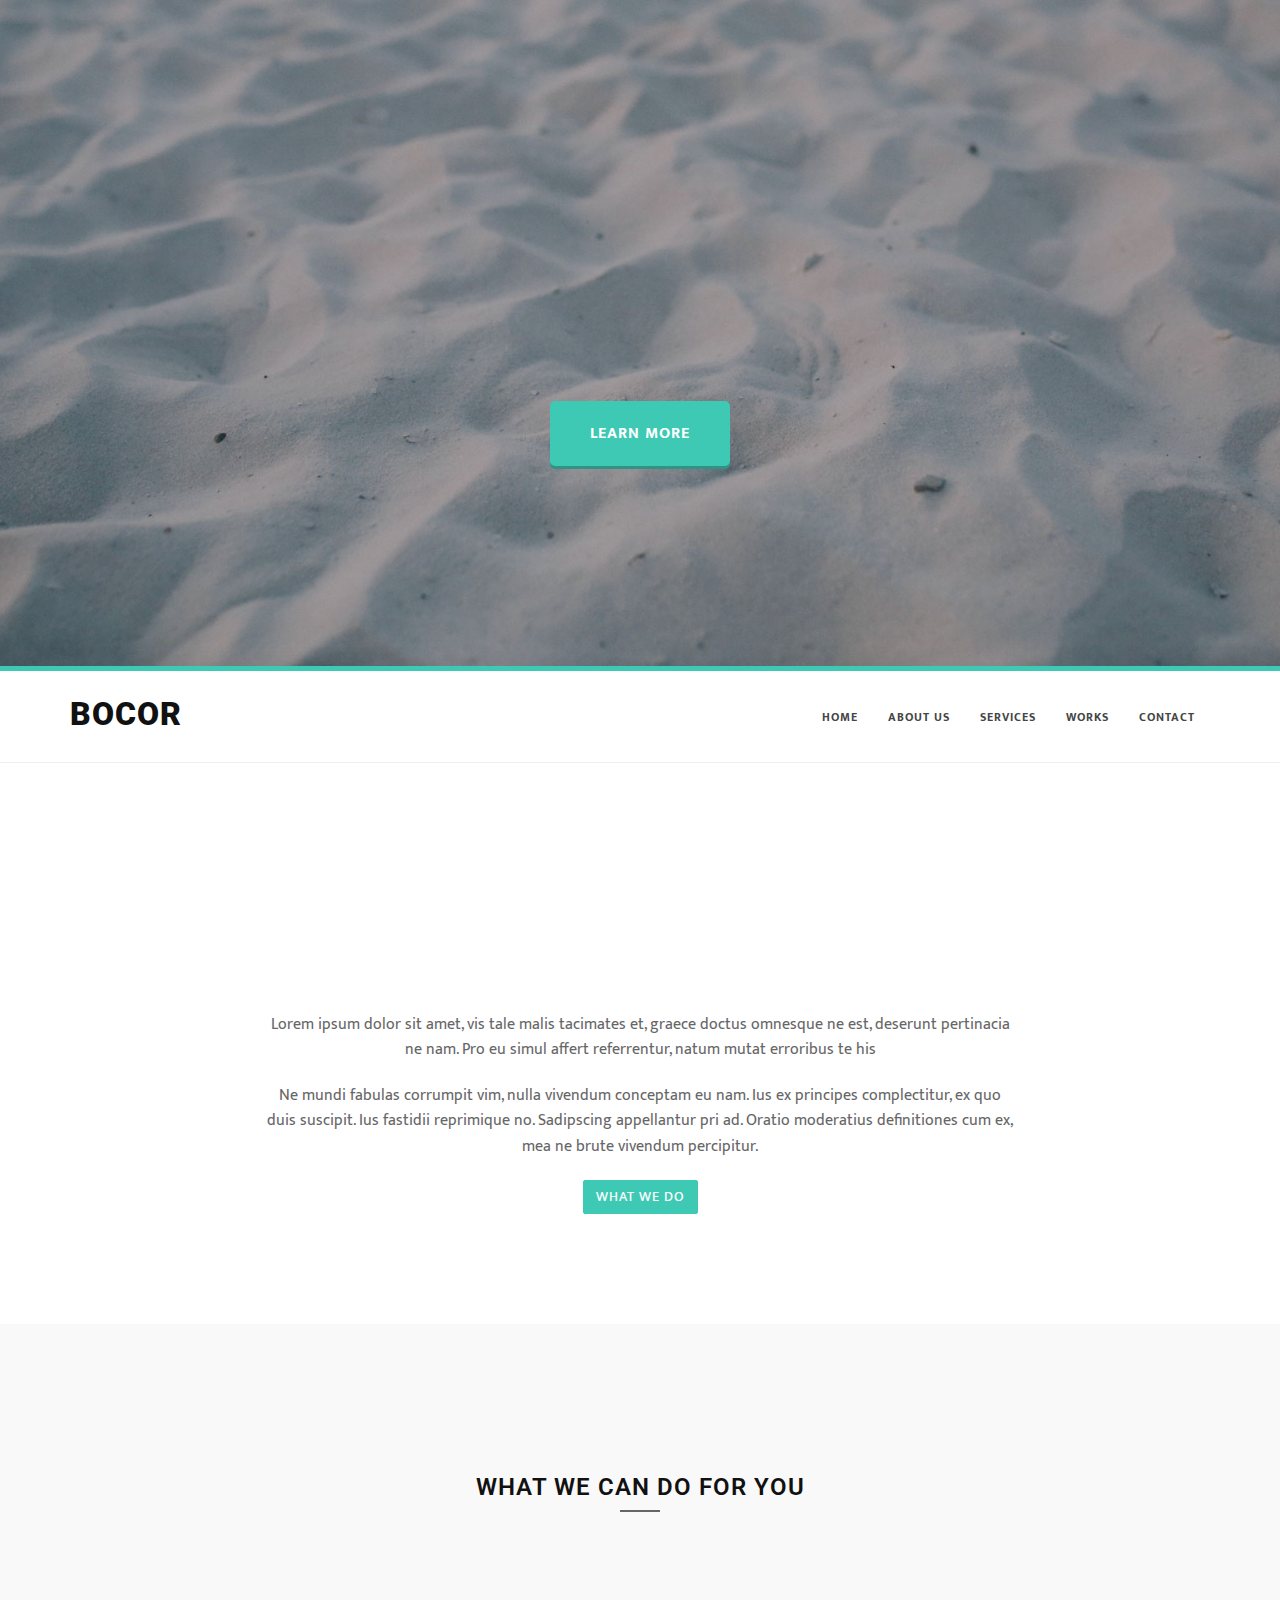
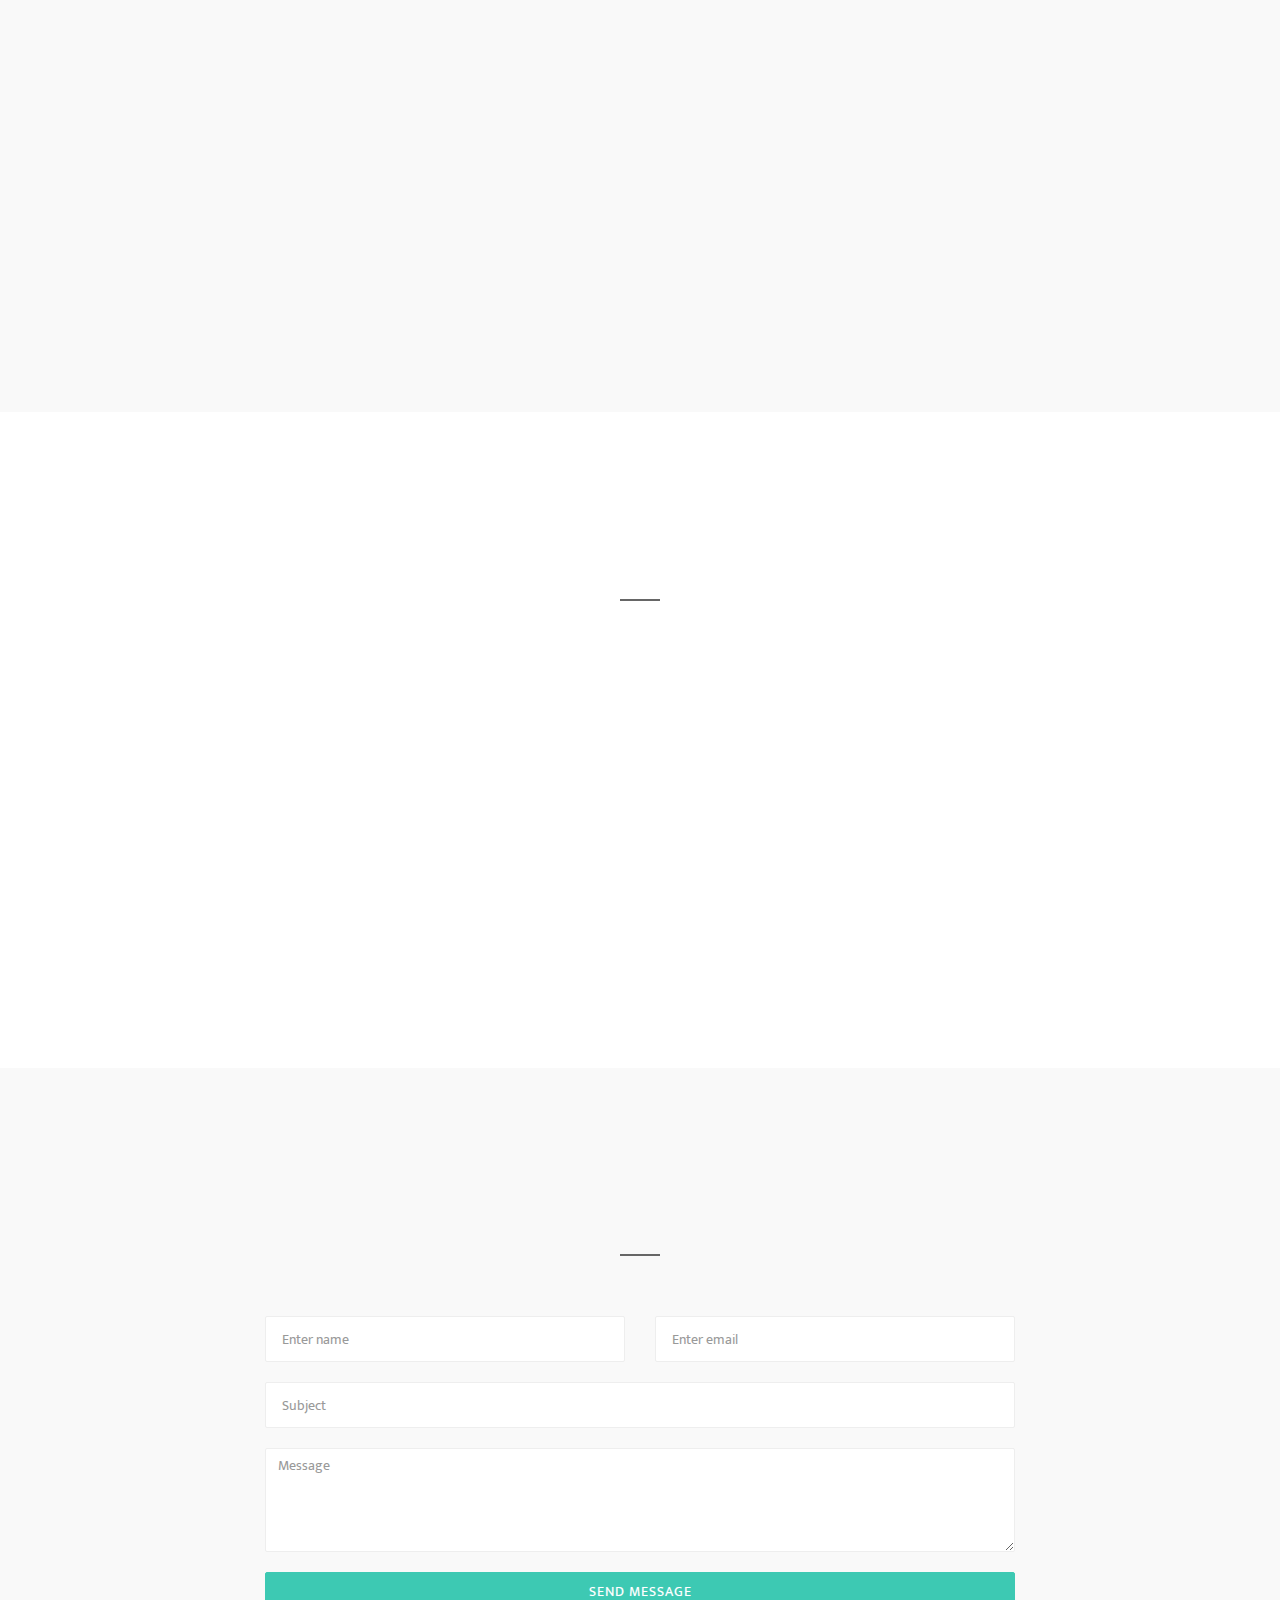
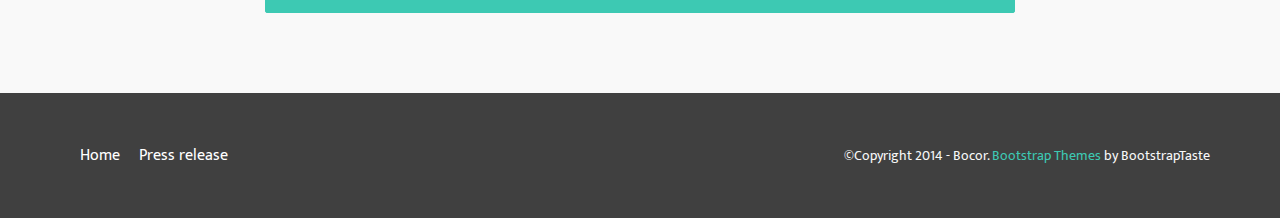
<file: Bocor/index.html>
<!DOCTYPE html>
<html lang="en">

<head>
    <meta charset="utf-8">
    <meta name="viewport" content="width=device-width, initial-scale=1.0">
    <meta name="description" content="">
    <meta name="author" content="">

    <title>Bocor bootstrap 3 one page template</title>
	
    <!-- css -->
    <link rel="stylesheet" href="http://maxcdn.bootstrapcdn.com/bootstrap/3.2.0/css/bootstrap.min.css">
    <link href="font-awesome/css/font-awesome.min.css" rel="stylesheet" type="text/css" />
	<link href="css/nivo-lightbox.css" rel="stylesheet" />
	<link href="css/nivo-lightbox-theme/default/default.css" rel="stylesheet" type="text/css" />
	<link href="css/animations.css" rel="stylesheet" />
    <link href="css/style.css" rel="stylesheet">
	<link href="color/default.css" rel="stylesheet">

</head>

<body id="page-top" data-spy="scroll" data-target=".navbar-custom">
	
	<section class="hero" id="intro">
            <div class="container">
              <div class="row">
                <div class="col-md-12 text-right navicon">
                  <a id="nav-toggle" class="nav_slide_button" href="#"><span></span></a>
                </div>
              </div>
              <div class="row">
                <div class="col-md-8 col-md-offset-2 text-center inner">
					<div class="animatedParent">
						<h1 class="animated fadeInDown">MUSIM BOCOR</h1>
						<p class="animated fadeInUp">Udah dari dulu tahu kalo bocor kenapa nggak ditambal tong</p>
					</div>
			   </div>
              </div>
              <div class="row">
                <div class="col-md-6 col-md-offset-3 text-center">
                  <a href="#about" class="learn-more-btn btn-scroll">Learn more</a>
                </div>
              </div>
            </div>
    </section>
	
	
    <!-- Navigation -->
    <div id="navigation">
        <nav class="navbar navbar-custom" role="navigation">
                              <div class="container">
                                    <div class="row">
                                          <div class="col-md-2">
                                                   <div class="site-logo">
                                                            <a href="index.html" class="brand">Bocor</a>
                                                    </div>
                                          </div>
                                          

                                          <div class="col-md-10">
                         
                                                      <!-- Brand and toggle get grouped for better mobile display -->
                                          <div class="navbar-header">
                                                <button type="button" class="navbar-toggle" data-toggle="collapse" data-target="#menu">
                                                <i class="fa fa-bars"></i>
                                                </button>
                                          </div>
                                                      <!-- Collect the nav links, forms, and other content for toggling -->
                                                      <div class="collapse navbar-collapse" id="menu">
                                                            <ul class="nav navbar-nav navbar-right">
                                                                  <li class="active"><a href="#intro">Home</a></li>
                                                                  <li><a href="#about">About Us</a></li>
																   <li><a href="#service">Services</a></li>
                                                                  <li><a href="#works">Works</a></li>				                                                                  
                                                                  
                                                                  <li><a href="#contact">Contact</a></li>
                                                            </ul>
                                                      </div>
                                                      <!-- /.Navbar-collapse -->
                             
                                          </div>
                                    </div>
                              </div>
                              <!-- /.container -->
                        </nav>
    </div> 
    <!-- /Navigation -->  

	<!-- Section: about -->
    <section id="about" class="home-section color-dark bg-white">
		<div class="container marginbot-50">
			<div class="row">
				<div class="col-lg-8 col-lg-offset-2">
					<div class="animatedParent">
					<div class="section-heading text-center animated bounceInDown">
					<h2 class="h-bold">About our bocor team</h2>
					<div class="divider-header"></div>
					</div>
					</div>
				</div>
			</div>

		</div>

		<div class="container">

		
        <div class="row">
		
		
            <div class="col-lg-8 col-lg-offset-2 animatedParent">		
				<div class="text-center">
					<p>
					Lorem ipsum dolor sit amet, vis tale malis tacimates et, graece doctus omnesque ne est, deserunt pertinacia ne nam. Pro eu simul affert referrentur, natum mutat erroribus te his
					</p>
					<p>
					Ne mundi fabulas corrumpit vim, nulla vivendum conceptam eu nam. Ius ex principes complectitur, ex quo duis suscipit. Ius fastidii reprimique no. Sadipscing appellantur pri ad. Oratio moderatius definitiones cum ex, mea ne brute vivendum percipitur. 
					</p>
					<a href="#service" class="btn btn-skin btn-scroll">What we do</a>
				</div>
            </div>
		

        </div>		
		</div>

	</section>
	<!-- /Section: about -->
	
	
	<!-- Section: services -->
    <section id="service" class="home-section color-dark bg-gray">
		<div class="container marginbot-50">
			<div class="row">
				<div class="col-lg-8 col-lg-offset-2">
					<div>
					<div class="section-heading text-center">
					<h2 class="h-bold">What we can do for you</h2>
					<div class="divider-header"></div>
					</div>
					</div>
				</div>
			</div>

		</div>

		<div class="text-center">
		<div class="container">

        <div class="row animatedParent">
            <div class="col-xs-6 col-sm-4 col-md-4">
				<div class="animated rotateInDownLeft">
                <div class="service-box">
					<div class="service-icon">
						<span class="fa fa-laptop fa-2x"></span> 
					</div>
					<div class="service-desc">						
						<h5>Web Design</h5>
						<div class="divider-header"></div>
						<p>
						Ad denique euripidis signiferumque vim, iusto admodum quo cu. No tritani neglegentur mediocritatem duo.
						</p>
						<a href="#" class="btn btn-skin">Learn more</a>
					</div>
                </div>
				</div>
            </div>
			<div class="col-xs-6 col-sm-4 col-md-4">
				<div class="animated rotateInDownLeft slow">
                <div class="service-box">
					<div class="service-icon">
						<span class="fa fa-camera fa-2x"></span> 
					</div>
					<div class="service-desc">
						<h5>Photography</h5>
						<div class="divider-header"></div>
						<p>
						Ad denique euripidis signiferumque vim, iusto admodum quo cu. No tritani neglegentur mediocritatem duo.
						</p>
						<a href="#" class="btn btn-skin">Learn more</a>
					</div>
                </div>
				</div>
            </div>
			<div class="col-xs-6 col-sm-4 col-md-4">
				<div class="animated rotateInDownLeft slower">
                <div class="service-box">
					<div class="service-icon">
						<span class="fa fa-code fa-2x"></span> 
					</div>
					<div class="service-desc">
						<h5>Graphic design</h5>
						<div class="divider-header"></div>
						<p>
						Ad denique euripidis signiferumque vim, iusto admodum quo cu. No tritani neglegentur mediocritatem duo.
						</p>
						<a href="#" class="btn btn-skin">Learn more</a>
					</div>
                </div>
				</div>
            </div>

        </div>		
		</div>
		</div>
	</section>
	<!-- /Section: services -->
	

	<!-- Section: works -->
    <section id="works" class="home-section color-dark text-center bg-white">
		<div class="container marginbot-50">
			<div class="row">
				<div class="col-lg-8 col-lg-offset-2">
					<div>
					<div class="animatedParent">
					<div class="section-heading text-center">
					<h2 class="h-bold animated bounceInDown">What we have done</h2>
					<div class="divider-header"></div>
					</div>
					</div>
					</div>
				</div>
			</div>

		</div>

		<div class="container">

            <div class="row animatedParent">
                <div class="col-sm-12 col-md-12 col-lg-12" >

                    <div class="row gallery-item">
                        <div class="col-md-3 animated fadeInUp">
							<a href="img/works/1.jpg" title="This is an image title" data-lightbox-gallery="gallery1" data-lightbox-hidpi="img/works/1@2x.jpg">
								<img src="img/works/1.jpg" class="img-responsive" alt="img">
							</a>
						</div>
						<div class="col-md-3 animated fadeInUp slow">
							<a href="img/works/2.jpg" title="This is an image title" data-lightbox-gallery="gallery1" data-lightbox-hidpi="img/works/1@2x.jpg">
								<img src="img/works/2.jpg" class="img-responsive" alt="img">
							</a>
						</div>
						<div class="col-md-3 animated fadeInUp slower">
							<a href="img/works/3.jpg" title="This is an image title" data-lightbox-gallery="gallery1" data-lightbox-hidpi="img/works/1@2x.jpg">
								<img src="img/works/3.jpg" class="img-responsive" alt="img">
							</a>
						</div>
						<div class="col-md-3 animated fadeInUp">
							<a href="img/works/4.jpg" title="This is an image title" data-lightbox-gallery="gallery1" data-lightbox-hidpi="img/works/1@2x.jpg">
								<img src="img/works/4.jpg" class="img-responsive" alt="img">
							</a>
						</div>
					</div>
	
                </div>
            </div>	
		</div>

	</section>
	<!-- /Section: works -->

	<!-- Section: contact -->
    <section id="contact" class="home-section nopadd-bot color-dark bg-gray text-center">
		<div class="container marginbot-50">
			<div class="row">
				<div class="col-lg-8 col-lg-offset-2">
					<div class="animatedParent">
					<div class="section-heading text-center">
					<h2 class="h-bold animated bounceInDown">Get in touch with us</h2>
					<div class="divider-header"></div>
					</div>
					</div>
				</div>
			</div>

		</div>
		
		<div class="container">

			<div class="row marginbot-80">
				<div class="col-md-8 col-md-offset-2">
						<form id="contact-form">
						<div class="row marginbot-20">
							<div class="col-md-6 xs-marginbot-20">
								<input type="text" class="form-control input-lg" id="name" placeholder="Enter name" required="required" />
							</div>
							<div class="col-md-6">
								<input type="email" class="form-control input-lg" id="email" placeholder="Enter email" required="required" />
							</div>
						</div>
						<div class="row">
							<div class="col-md-12">
								<div class="form-group">
										<input type="text" class="form-control input-lg" id="subject" placeholder="Subject" required="required" />
								</div>
								<div class="form-group">
									<textarea name="message" id="message" class="form-control" rows="4" cols="25" required="required"
										placeholder="Message"></textarea>
								</div>						
								<button type="submit" class="btn btn-skin btn-lg btn-block" id="btnContactUs">
									Send Message</button>
							</div>
						</div>
						</form>
				</div>
			</div>	


		</div>
	</section>
	<!-- /Section: contact -->


	<footer>
		<div class="container">
			<div class="row">
				<div class="col-md-6">
					<ul class="footer-menu">
						<li><a href="#">Home</a></li>
						<li><a href="#">Press release</a></li>
					</ul>
				</div>
				<div class="col-md-6 text-right">
					<p>&copy;Copyright 2014 - Bocor. <a href="http://bootstraptaste.com/">Bootstrap Themes</a> by BootstrapTaste</p>
                    <!-- 
                        All links in the footer should remain intact. 
                        Licenseing information is available at: http://bootstraptaste.com/license/
                        You can buy this theme without footer links online at: http://bootstraptaste.com/buy/?theme=Bocor
                    -->
				</div>
			</div>	
		</div>
	</footer>

    <!-- Core JavaScript Files -->
    <script src="js/jquery.min.js"></script>	 
    <script src="http://maxcdn.bootstrapcdn.com/bootstrap/3.2.0/js/bootstrap.min.js"></script>
	<script src="js/jquery.sticky.js"></script>
    <script src="js/jquery.easing.min.js"></script>	
	<script src="js/jquery.scrollTo.js"></script>
	<script src="js/jquery.appear.js"></script>
	<script src="js/stellar.js"></script>
	<script src="js/nivo-lightbox.min.js"></script>
	
    <script src="js/custom.js"></script>
	<script src="js/css3-animate-it.js"></script>

</body>

</html>
</file>
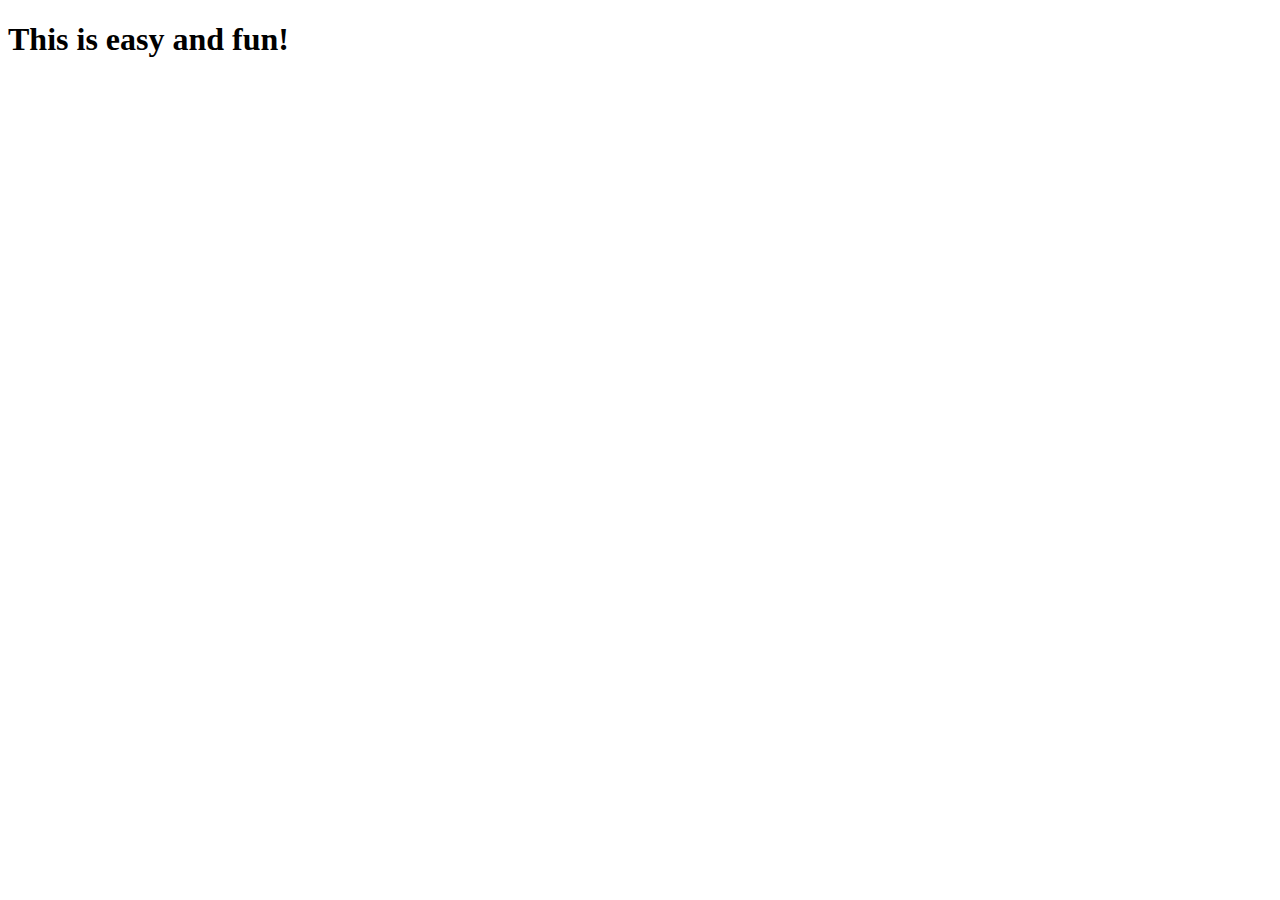
<file: 3233index.html>
<!doctype html>
<html lang="en">
    <head>
        <meta charset="utf-8">
        <title>Jane Jones' Website</title>
    </head>
   <body>
        <h1>
            This is easy and fun!
        </h1>
     <body>
</html>
</file>
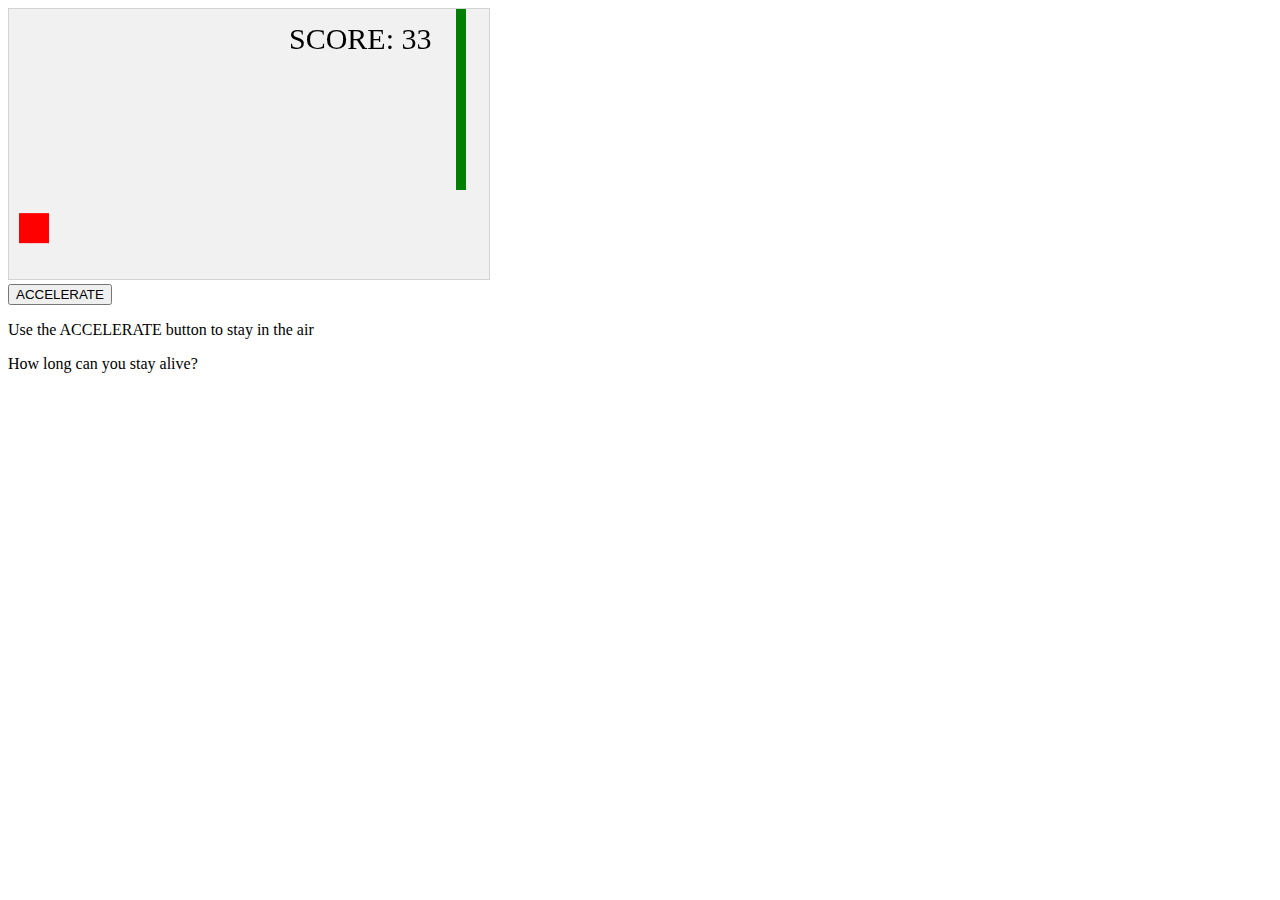
<file: game.html>
<!DOCTYPE html>
<html>
<head>
<meta name="viewport" content="width=device-width, initial-scale=1.0"/>
<style>
canvas {
    border:1px solid #d3d3d3;
    background-color: #f1f1f1;
}
</style>
</head>
<body onload="startGame()">
<script>

var myGamePiece;
var myObstacles = [];
var myScore;

function startGame() {
    myGamePiece = new component(30, 30, "red", 10, 120);
    myGamePiece.gravity = 0.15;
    myScore = new component("30px", "Consolas", "black", 280, 40, "text");
    myGameArea.start();
}

var myGameArea = {
    canvas : document.createElement("canvas"),
    start : function() {
        this.canvas.width = 480;
        this.canvas.height = 270;
        this.context = this.canvas.getContext("2d");
        document.body.insertBefore(this.canvas, document.body.childNodes[0]);
        this.frameNo = 0;
        this.interval = setInterval(updateGameArea, 20);
        },
    clear : function() {
        this.context.clearRect(0, 0, this.canvas.width, this.canvas.height);
    }
}

function component(width, height, color, x, y, type) {
    this.type = type;
    this.score = 0;
    this.width = width;
    this.height = height;
    this.speedX = 0;
    this.speedY = 0;    
    this.x = x;
    this.y = y;
    this.gravity = 0;
    this.gravitySpeed = 0;
    this.update = function() {
        ctx = myGameArea.context;
        if (this.type == "text") {
            ctx.font = this.width + " " + this.height;
            ctx.fillStyle = color;
            ctx.fillText(this.text, this.x, this.y);
        } else {
            ctx.fillStyle = color;
            ctx.fillRect(this.x, this.y, this.width, this.height);
        }
    }
    this.newPos = function() {
        this.gravitySpeed += this.gravity;
        this.x += this.speedX;
        this.y += this.speedY + this.gravitySpeed;
        this.hitBottom();
    }
    this.hitBottom = function() {
        var rockbottom = myGameArea.canvas.height - this.height;
        if (this.y > rockbottom) {
            this.y = rockbottom;
            this.gravitySpeed = 0;
        }
    }
    this.crashWith = function(otherobj) {
        var myleft = this.x;
        var myright = this.x + (this.width);
        var mytop = this.y;
        var mybottom = this.y + (this.height);
        var otherleft = otherobj.x;
        var otherright = otherobj.x + (otherobj.width);
        var othertop = otherobj.y;
        var otherbottom = otherobj.y + (otherobj.height);
        var crash = true;
        if ((mybottom < othertop) || (mytop > otherbottom) || (myright < otherleft) || (myleft > otherright)) {
            crash = false;
        }
        return crash;
    }
}

function updateGameArea() {
    var x, height, gap, minHeight, maxHeight, minGap, maxGap;
    for (i = 0; i < myObstacles.length; i += 1) {
        if (myGamePiece.crashWith(myObstacles[i])) {
            return;
        } 
    }
    myGameArea.clear();
    myGameArea.frameNo += 1;
    if (myGameArea.frameNo == 1 || everyinterval(150)) {
        x = myGameArea.canvas.width;
        minHeight = 20;
        maxHeight = 200;
        height = Math.floor(Math.random()*(maxHeight-minHeight+1)+minHeight);
        minGap = 50;
        maxGap = 200;
        gap = Math.floor(Math.random()*(maxGap-minGap+1)+minGap);
        myObstacles.push(new component(10, height, "green", x, 0));
        myObstacles.push(new component(10, x - height - gap, "green", x, height + gap));
    }
    for (i = 0; i < myObstacles.length; i += 1) {
        myObstacles[i].x += -1;
        myObstacles[i].update();
    }
    myScore.text="SCORE: " + myGameArea.frameNo;
    myScore.update();
    myGamePiece.newPos();
    myGamePiece.update();
}

function everyinterval(n) {
    if ((myGameArea.frameNo / n) % 1 == 0) {return true;}
    return false;
}

function accelerate(n) {
    myGamePiece.gravity = n;
}
</script>
<br>
<button onmousedown="accelerate(-0.2)" onmouseup="accelerate(0.05)">ACCELERATE</button>
<p>Use the ACCELERATE button to stay in the air</p>
<p>How long can you stay alive?</p>
</body>
</html>
</file>
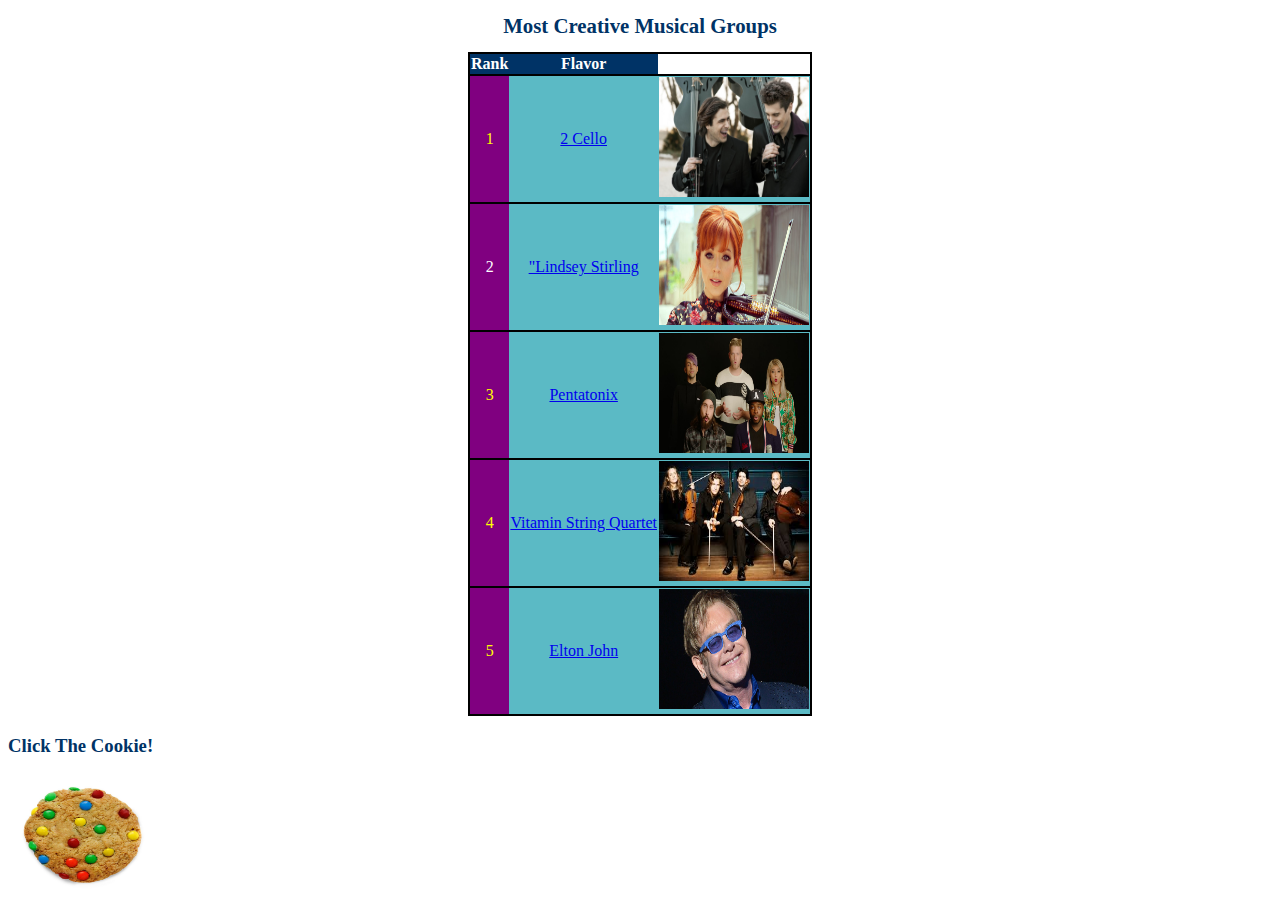
<file: ice.html>
<!DOCTYPE html>
<html>
  <head>
    <link href="/icecream.css" rel="stylesheet" type="text/css">
      <style>  
      td {color: #FDFEFE;}
      </style>
    <meta charset="utf-8">
    <title>Most Creative Musical Groups</title>
   
  </head>
  
  <style>  
  
</style>
  <body>
    <h1>Most Creative Musical Groups</h1>
    <table>
      <tr><th>Rank</th><th>Flavor</th></tr>
      <tr><td style="color:#FFFF00; background-color:purple;">1</td><td><a href="https://www.youtube.com/user/2CELLOSlive">2 Cello</a></td>
      <td><img src="Cellos.jpg" alt="Mountain View" style="width:150px;height:120px;"></td></tr>
      <tr><td style="color:##FDFEFE; background-color:purple;">2</td><td><a href="https://www.youtube.com/user/lindseystomp?&ab_channel=LindseyStirling">"Lindsey Stirling</a></td><td><img src="ls.jpg" alt="Mountain View" style="width:150px;height:120px;"></td></tr>
      <tr><td style="color:#FFFF00; background-color:purple;">3</td><td><a href="https://www.youtube.com/user/PTXofficial">Pentatonix</a></td>
      <td><img src="pent.jpg" alt="Mountain View" style="width:150px;height:120px;"></td></tr>
      <tr><td style="color:#FFFF00; background-color:purple;">4</td><td><a href="https://www.youtube.com/user/OfficialVSQ">Vitamin String Quartet</a></td>
      <td><img src="vsq.jpg" alt="Mountain View" style="width:150px;height:120px;"></td></tr>
      <tr><td style="color:#FFFF00; background-color:purple;">5</td><td><a href="newpage.html">Elton John</a></td>
      <td><img src="ej.jpg" alt="Mountain View" style="width:150px;height:120px;"></td></tr>
    </table>
    <h3>Click The Cookie!</h3>
<a href="game.html">  <img src="cookie.jpg" alt="Picture of Cookies" style="width:150px;height:120px;">
  </body>
</html>
</file>
<file: Bocor/css/style.css>
/* ==== Google font ==== */
@import url(http://fonts.googleapis.com/css?family=Roboto:400,300,700,900);
@import url('http://fonts.googleapis.com/css?family=Ek+Mukta:400,600,700');
*{
	padding:0;
	margin:0;
}


body {
    width: 100%;
    height: 100%;
    font-family: 'Ek Mukta', sans-serif;
	font-weight: 300;
    color: #666;
    background-color: #fff;
	font-size: 16px;
    line-height: 1.6em;
	font-weight: 400;
	overflow-x: hidden;
}

html {
    width: 100%;
    height: 100%;
}

h1 {
	font-size: 38px;
}
h2 {
	font-size: 36px;
}
h3 {
	font-size: 32px;
}
h4 {
	font-size: 28px;
}
h5 {
	font-size: 24px;
}
h6 {
	font-size: 20px;
}

h1,
h2,
h3,
h4,
h5,
h6 {
    margin: 0 0 30px;
    font-family: 'Roboto', sans-serif;
    font-weight: 400;
	color: #111;
}

h1.h-xlight,h2.h-xlight,h3.h-xlight ,h4.h-xlight ,h5.h-xlight ,h6.h-xlight  {
	font-weight: 200;
}

h1.h-light,h2.h-light,h3.h-light ,h4.h-light ,h5.h-light ,h6.h-light  {
	font-weight: 300;
}

h1.h-bold,h2.h-bold,h3.h-bold ,h4.h-bold ,h5.h-bold ,h6.h-bold  {
	font-weight: 600;
}

h1.font-light,h2.font-light,h3.font-light,h4.font-light,h5.font-light,h6.font-light {
	color: #fff;
}

.big-heading {
	font-size: 48px;
	font-weight: 700;
}

p {
    margin: 0 0 20px;

}

p.lead {
	font-weight: 600;
}

.highlight-light {
	background-color: rgba(255,255,255,.5);
	padding: 20px;
	display: inline-block;
	color: #111;
}

.highlight-dark {
	background-color: rgba(0,0,0,.5);
	padding: 20px;
	display: inline-block;
	color: #fff;
}

.highlight-color {
	padding: 20px;
	display: inline-block;
}

a {
    color: #666;
    -webkit-transition: all .2s ease-in-out;
    -moz-transition: all .2s ease-in-out;
    transition: all .2s ease-in-out;
}

a:hover,
a:focus {
    text-decoration: none;
}

blockquote {
  padding: 10px 20px;
  margin: 0 0 20px;
  font-size: 24px;
	line-height: 1.5em;
  font-weight: 300;
  color: #999;
}

blockquote.bg-light {
	background-color: rgba(255,255,255,.8);
	padding: 20px;
	color: #222;
}

blockquote.bg-dark {
	background-color: rgba(0,0,0,.8);
	padding: 20px;
}

blockquote strong {
  font-weight: 700;
}




.light {
    font-weight: 400;
}

/* --- logo --- */
.site-logo {
	margin-top: 10px;
}
.site-logo a.brand {
	color: #111;
	text-transform: uppercase;
	font-size: 32px;
	font-family: 'Roboto', sans-serif;
	font-weight: 900;
	margin-top: 20px;
}


/* ------- Navigation ------------ */
#navigation {
	background: #fff;
	z-index: 9999;
	width:100%;
    box-sizing:border-box;
	border-bottom: 1px solid #eee;
	box-shadow:0px 0px 20px rgba(0, 0, 0, 0.1);
}


.navbar {
    margin-bottom: 0;
}

.navbar-brand {
    font-weight: 700;
}


.navbar-brand:focus {
    outline: 0;
}

.nav.navbar-nav {
    background-color: rgba(255,255,255,.6);
}

.navbar-custom.top-nav-collapse .nav.navbar-nav {
    background-color: rgba(0,0,0,0);
}


.navbar-custom ul.nav li a {
	font-size: 12px;
	letter-spacing: 1px;
    color: #444;
	text-transform: uppercase;
	font-weight: 700;
}

.navbar-custom.top-nav-collapse ul.nav li a {
	    -webkit-transition: all .2s ease-in-out;
    -moz-transition: all .2s ease-in-out;
    transition: all .2s ease-in-out;
	color: #fff;
}

.navbar-custom ul.nav ul.dropdown-menu {
	  border-radius: 0;	
	margin-top: 21px;
	border-top: none;
}

.navbar-custom ul.nav li a:hover ul.dropdown-menu {
	    -webkit-transition: all .2s ease-in-out;
    -moz-transition: all .2s ease-in-out;
    transition: all .2s ease-in-out;
}


.navbar-custom ul.nav ul.dropdown-menu li {
	border-bottom: 1px solid #f5f5f5;

}

.navbar-custom ul.nav ul.dropdown-menu li:last-child{
	border-bottom: none;
}

.navbar-custom ul.nav ul.dropdown-menu li a {
	padding: 10px 20px;
}

.navbar-custom ul.nav ul.dropdown-menu li a:hover {
	background: #fefefe;
}

.navbar-custom.top-nav-collapse ul.nav ul.dropdown-menu li a {
	color: #666;
}

.navbar-custom .nav li a {
    -webkit-transition: background .3s ease-in-out;
    -moz-transition: background .3s ease-in-out;
    transition: background .3s ease-in-out;
}

.navbar-custom .nav li a:hover,
.navbar-custom .nav li a:focus,
.navbar-custom .nav li.active {
    outline: 0;
    background-color: rgba(255,255,255,.2);
}
.navbar-custom .nav li a:hover,
.navbar-custom .nav li a:focus,
.navbar-custom .nav li.active {
    outline: 0;
    background-color: rgba(255,255,255,.2);
}

.navbar-toggle {
    padding: 4px 6px;
    font-size: 14px;
    color: #fff;
}

.navbar-toggle:focus,
.navbar-toggle:active {
    outline: 0;
}


/* misc */
hr {
  margin-top: 10px;
}

hr.bold {
  border-top: 3px solid #eee;
}

.divider-header {
	display: block;
	width: 40px;
	height: 2px;
	margin: 0 auto;
	margin-bottom: 10px;
}

.divider-short {
	display: block;
	width: 60px;
	height: 5px;
	margin: 0 auto;
	margin-bottom: 10px;
}

/* margins */
.marginbot-0{margin-bottom:0 !important;}
.marginbot-10{margin-bottom:10px !important;}
.marginbot-20{margin-bottom:20px !important;}
.marginbot-30{margin-bottom:30px !important;}
.marginbot-40{margin-bottom:40px !important;}
.marginbot-50{margin-bottom:50px !important;}
.marginbot-60{margin-bottom:60px !important;}
.marginbot-70{margin-bottom:70px !important;}
.marginbot-80{margin-bottom:80px !important;}
.marginbot-90{margin-bottom:90px !important;}
.marginbot-100{margin-bottom:100px !important;}

.margintop-0{margin-top:0 !important;}
.margintop-10{margin-top:10px !important;}
.margintop-20{margin-top:20px !important;}
.margintop-30{margin-top:30px !important;}
.margintop-40{margin-top:40px !important;}
.margintop-45{margin-top:45px !important;}
.margintop-50{margin-top:50px !important;}

/* ===========================
--- General sections
============================ */

.home-section {
    padding-top: 150px;
    padding-bottom: 110px;
	display:block;
    position:relative;
    z-index:120;
}

.inner-section {
    padding-top: 110px;
    padding-bottom: 110px;
}


.home-section.nopadd-bot {
    padding-bottom: 0;
}


.section-heading h2 {
	font-size: 24px;
	letter-spacing: 1px;
	text-transform: uppercase;
	margin-bottom: 10px;
}

.section-heading p {
	font-weight: 300;
	font-size: 20px;
	line-height: 1.6em;
}

.color-dark .section-heading h2 {
	color: #111;
}
.color-dark .section-heading p {
	color: #444;
}

.color-dark .divider-short {
	background: #666;
}
.color-dark .divider-header {
	background: #666;
}

.color-light .divider-short {
	background: #666;
}
.color-light .divider-header {
	background: #666;
}


.color-light .section-heading h2 {
	color: #fff;
}
.color-light .section-heading p {
	color: #fefefe;
}

.color-light blockquote,.color-light p {
	color: #fefefe;
}

/* --- section bg var --- */

.bg-white {
	background: #fff;
}

.bg-gray {
	background: #f9f9f9;
}


.bg-dark {
	background: #404040;
}

/* --- section color var --- */

.text-light {
	color: #fff;
}



/* ===========================
--- Intro
============================ */

.hero { background: url(../img/hero-bg.jpg) no-repeat center center; -webkit-background-size: cover; -moz-background-size: cover; -o-background-size: cover; background-size: cover; padding: 200px 0 200px 0; height: auto; }
.hero h1 { font-size: 40px; letter-spacing: 12px; margin: 40px 0 10px; font-weight: 900; color: #fff;}
.hero h1 span { color: #a1a9b0; display: inline-block; }
.hero p { font-size: 24px; font-weight: 400; color: #fefefe; }
.learn-more-btn { background: rgba(61, 201, 179, 1); padding: 20px 40px; border-radius: 5px; -moz-border-radius: 5px; -webkit-border-radius: 5px; -o-border-radius: 5px; color: #fff; text-transform: uppercase; letter-spacing: 1px; display: inline-block; -webkit-box-shadow: 0px 3px 0px 0px #309383; -moz-box-shadow: 0px 3px 0px 0px #309383; box-shadow: 0px 3px 0px 0px #309383; margin: 60px 0 0; font-weight: bold; }
.learn-more-btn:hover, .learn-more-btn:focus { background: rgba(61, 201, 179, 0.6); color: #fff; }



.intro {
	width:100%;
	position:relative;
	padding:0;
}
.intro-inner {
	width:100%;
	position:relative;
	padding:120px 0 20px;
}

.brand-heading {
    font-size: 40px;
}

.intro-text {
    font-size: 18px;
}


/* Carousel Styles */

.carousel-inner img {
    width: 100%;
    max-height: 650px;
}

.carousel-control {
    width: 0;
}

.carousel-control.left,
.carousel-control.right {
	opacity: 1;
	filter: alpha(opacity=100);
	background-image: none;
	background-repeat: no-repeat;
	text-shadow: none;
}

.carousel-control.left span {
	padding: 0;
}

.carousel-control.right span {
	padding: 0;
}

.carousel-control .glyphicon-chevron-left, 
.carousel-control .glyphicon-chevron-right, 
.carousel-control .icon-prev, 
.carousel-control .icon-next {
	position: absolute;
	top: 45%;
	z-index: 5;
	display: inline-block;
}

.carousel-control .glyphicon-chevron-left,
.carousel-control .icon-prev {
	left: 30px;
}

.carousel-control .glyphicon-chevron-right,
.carousel-control .icon-next {
	right: 30px;
}



.carousel-control.left span:hover,
.carousel-control.right span:hover {
	opacity: .7;
	filter: alpha(opacity=70);
}

.carousel-inner > .item {
  margin-left:0;
  margin-top:0;
  margin-bottom:0;
  padding-left: 0;
  width: 100%;
  height: auto;
}
.carousel-inner > .item > img,
.carousel-inner > .item > a > img {
  display: block;
  max-width: 100%;
  height: auto;
  margin-left:0;
  padding-left: 0;
}


/* Carousel Header Styles */
.header-text {
    position: absolute;
    top: 20%;
    left: 1.8%;
    right: auto;
    width: 96.66666666666666%;
    color: #fff;
}

.header-text h2 {
    font-size: 40px;
}

.header-text h2 span {
	padding: 10px;
	color: #fff;
	text-transform: uppercase;
}

.header-text h3 span {
	color: #fff;
}

.btn-min-block {
    min-width: 170px;
    line-height: 26px;
}

.btn-theme {
    color: #fff;
    background-color: transparent;
    border: 2px solid #fff;
    margin-right: 15px;
}

.btn-theme:hover {
    color: #000;
    background-color: #fff;
    border-color: #fff;
}

/* ===========================
--- About
============================ */




/* ===========================
--- Services
============================ */
.service-box {
	background: #fff;
	border-bottom: 2px solid #f7f7f7;
	padding: 40px 20px;
}

.service-box:hover {
    -webkit-transition: all .2s ease-in-out;
    -moz-transition: all .2s ease-in-out;
    transition: all .2s ease-in-out;
	margin-top: -20px;
}

.service-icon {
	margin-bottom: 20px;
}	

.service-desc h5 {
	text-transform: uppercase;
	font-weight: 700;
	color: #666;
	font-size: 18px;
	margin-bottom: 10px;
}
.service-desc .divider-header {
	margin-bottom: 30px;
}

/* ===========================
--- Works
============================ */

#owl-works {

}

.item {
    margin: 10px;
}

.item img {
    display: block;
    width: 100%;
    height: auto;
}	

/* ===========================
--- Contact
============================ */


.form-group {
  margin-bottom: 20px;
}

form#contact-form .form-group label {
	text-align: left !important;
	display: block;
	text-transform: uppercase;
	font-size: 16px;
}
form#contact-form input,form#contact-form select,form#contact-form textarea {
	font-size: 14px;
	line-height: 1.6em;
	border: 1px solid #eee;
  -webkit-box-shadow: none;
          box-shadow:  none;
	border-radius: 2px;
}

.btn-lg,
.btn-group-lg > .btn {
  border-radius: 2px;
}

form#contact-form input:focus,form#contact-form select:focus,form#contact-form textarea:focus {
  -webkit-box-shadow: 0 1px 2px rgba(0, 0, 0, .05);
          box-shadow: 0 1px 2px rgba(0, 0, 0, .05);
}
.input-group-addon {
  background-color: #fefefe;
  border: 1px solid #eee;
}

.widget-contact {
	text-align: left;
}



/* ===========================
--- Bottom
============================ */

.boxcol-25 {
	width: 100%;
}

.box-social {
	list-style: none;
}

.box-social li {
	width: 25%;
	float: left;
}


.box-social .social-facebook a { 
	display: block;
	background: #3873ae;
}


/* ==== Sidebar ==== */
.sidebar .widget h5 {
	font-size: 18px;
	font-weight: 700;
	margin-bottom: 20px;
	text-transform: uppercase;
}
.sidebar .widget {
	margin-bottom: 50px;
}

.widget ul {
	list-style: none;
	margin-left:0;
	padding-left:0;
}
.sidebar .widget ul li {
	margin-left:0;
	padding-left:0;
	margin-bottom: 10px;
}
.sidebar .widget ul li a {
	color: #666;
}


.widget.widget_categories ul li:before {
	display: inline-block;
	font-family: 'Pe-icon-7-stroke';
	speak: none;
	font-style: normal;
	font-weight: normal;
	font-variant: normal;
	text-transform: none;
	line-height: 1;

	/* Better Font Rendering =========== */
	-webkit-font-smoothing: antialiased;
	-moz-osx-font-smoothing: grayscale;
	content: "\e684";
	margin-right: 10px;
}


.widget.widget_recent_post ul li figure {
	float: left;
	margin: 0 20px 0 0;
}

.widget.widget_recent_post ul li {
	margin-bottom: 25px;
}

.widget.widget_recent_post ul li:after {
    content: ".";
    display: block;
    height: 0;
    clear: both;
    visibility: hidden;
}
.widget.widget_recent_post ul li h6 {
	margin-bottom: 10px;
}
.widget.widget_recent_post ul li span {
	font-size: 14px;
}

.widget .tagcloud a {
	padding: 4px 10px;
	color: #fff;
	display:inline-block;
	margin: 0 10px 10px 0;
	font-size: 14px;
	border-radius: 2px;
}

.widget .tagcloud a:hover {
	color: #fff;
	background: #333;
}

/* --- widget --- */

form.search-form input {
	font-size: 18px;
	line-height: 1.6em;
	border: 1px solid #eee;
  -webkit-box-shadow: none;
          box-shadow:  none;
	border-radius: 2px;
}

form.search-form input:focus {
  -webkit-box-shadow: 0 1px 2px rgba(0, 0, 0, .05);
          box-shadow: 0 1px 2px rgba(0, 0, 0, .05);
}



/* ===========================
--- Footer
============================ */

footer {
    background-color: #404040;
}

footer {
	text-align: center;
	padding: 50px 0 30px ;
	
}

footer p {
	color: #f8f8f8;
	font-size: 14px;
}

footer a.totop {
	color: #fff;
	margin-bottom: 30px;
}
footer a.totop:focus {
	outline: 0;
}



/* menu */
ul.footer-menu {
	list-style: none;
}

ul.footer-menu li {
	float: left;
	margin: 0 0 0 10px;

}

ul.footer-menu li a {
	color: #fff;
	font-size: 16px;
	padding-left: 9px;
	line-height: 1.1em;
}

ul.footer-menu li:first-child a {
	border-left: none;
	padding-left: 0;
}

.social-widget {
	margin-top: 20px;
	margin-bottom: 30px;
}
.social-widget ul li a:hover {
	color: #fff;
}

footer .social-widget ul.team-social li a {
	margin: 0 5px;
}

/* === testimonial slide === */
.testimonialslide {
	margin-top:0;
	padding-top: 0;
}

.testimonialslide ul li blockquote {
	color: #fff;
	border-left: none;
}

.testimonialslide ul li h4 {
	color: #fff;
	font-weight: 900;
}
.testimonialslide ul li h4 span {
	color: #fff;
	font-weight: 400;
}


/* --- button --- */
.btn {
	border-radius: 2px;
	position: relative;
	display: inline-block;
	outline: none;
	color: #fff;
	text-decoration: none;
	text-transform: uppercase;
	letter-spacing: 1px;
	font-weight: 400;	
	text-shadow: 0 0 1px rgba(255,255,255,0.3);
	font-size: 14px;
}

.btn.btn-noradius {
	border-radius: 0;
}

a.btn:focus{
	outline: 0;
}

.btn-red {
  color: #fff;
  background-color: #c83539;
  border-color: #c83539;
}
.btn-red:hover,
.btn-red:focus,
.btn-red:active,
.btn-red.active {
  color: #fff;
  background-color: #666;
  border-color: #666;
}
.btn-red:active {
  background-image: none;
}


.btn-skin:hover,
.btn-skin:focus,
.btn-skin:active,
.btn-skin.active {
  color: #fff;
  background-color: #666;
  border-color: #666;
}


.btn-default:hover,
.btn-default:focus {
    border: 1px solid #28c3ab;
    outline: 0;
    color: #000;
    background-color: #28c3ab;
}

.btn-huge {
    padding: 25px;
    font-size: 26px;
}

.banner-social-buttons {
    margin-top: 0;
}

/* --- progress --- */
.progress {
  height: 40px;

}
.progress-bar {
  font-size: 14px;
  line-height: 40px;
}

/* Media queries */

@media(min-width:767px) {

    .navbar {
        padding: 20px 0;
        border-bottom: 0;
        letter-spacing: 1px;
        background: 0 0;
        -webkit-transition: background .5s ease-in-out,padding .5s ease-in-out;
        -moz-transition: background .5s ease-in-out,padding .5s ease-in-out;
        transition: background .5s ease-in-out,padding .5s ease-in-out;
    }

    .top-nav-collapse {
        padding: 0;
        background-color: #000;
    }

    .navbar-custom.top-nav-collapse {
        border-bottom: 1px solid rgba(255,255,255,.3);
    }
	
    .intro {
        height: 100%;
        padding: 0;
    }

    .brand-heading {
        font-size: 100px;
    }
	

    .intro-text {
        font-size: 25px;
    }


}
@media (max-width:768px) {
	#navigation {
		padding: 20px 0;
	}
	.site-logo{
		margin: 0 0 0 30px;
		float:none;
	}
	.navbar-custom ul.nav li a {
		color: #eee;
	}
	.navbar-custom ul.nav ul.dropdown-menu li {
		border-bottom: 1px solid #aaa;

	}
	.navbar-header {
		margin-top:-40px;
		padding:0;
	}
	.navbar-header button {
		background: #111;
	}
	
	.navbar-header button.navbar-toggle {
		padding: 4px 15px;
		font-size: 14px;
		color: #fff;
	}
	
	.navbar-custom .nav {
		background: #444;
	}
	
	.service-box {
		margin-bottom: 50px;
	}
	
	.team-wrap {
		margin-bottom: 30px;
	}
	
	form#contact-form {
		margin-bottom: 50px;
	}
	
	.xs-marginbot-20 {
		margin-bottom: 20px;
	}

}

@media (max-width:480px) {

	.navbar-custom .nav.navbar-nav {
    background-color: rgba(255,255,255,.4);
	}
	
	.navbar.navbar-custom.navbar-fixed-top {
		margin-bottom: 30px;
	}
}
</file>
<file: Bocor/color/default.css>
a:hover,
a:focus {
    color: #3dc9b3;
}

#navigation {
	border-top: 5px solid #3dc9b3;
}

a,.tp-caption a.btn:hover {
	color: #3dc9b3;
}
.top-nav-collapse {
	background: #3dc9b3;
}

.carousel-indicators .active {
    background-color: #3dc9b3;
}

.header-text h2 span {
    background-color: #3dc9b3;
}


.navbar-custom ul.nav ul.dropdown-menu li a:hover {
	color: #3dc9b3;
}

.owl-theme .owl-controls .owl-page.active span,
.owl-theme .owl-controls.clickable .owl-page:hover span {
    background-color: #3dc9b3;
}

.widget-avatar .avatar:hover {
    border: 5px solid #3dc9b3;
}

.bg-skin {
	background: #3dc9b3;
}

.highlight-color {
	background-color: #3dc9b3;
}

.service-box:hover {
	border-bottom: 2px solid #3dc9b3;
}



form#contact-form input:focus,form#contact-form select:focus,form#contact-form textarea:focus {
	border-color: #3dc9b3;
}
form.search-form input:focus {
	border-color: #3dc9b3;
}

/* footer */
ul.footer-menu li a:hover {
	color: #3dc9b3;
}

footer a.totop:hover {
	color: #3dc9b3;
}


.btn-skin {
  color: #fff;
  background-color: #3dc9b3;
  border-color: #3dc9b3;
}
</file>
<file: icecream.css>
body{
	font-family: "Marker Felt", "Comic Sans MS", fantasy;
	color: #003366;
}

h1 {
	font-size: 1.3em;
	text-align: center;
}

table {
	margin-left: auto;
	margin-right: auto;
	text-align: left;
	border-collapse: collapse;
	cellspacing: 0px;
}

tr {
	border: 2px solid #000000;
	text-align: center;
	background-color:#5BBAC5  ; 
}

th {
	text-align: center;
	color: #ffffff;
	background-color: #003366;
}
</file>
<file: Bocor/css/nivo-lightbox-theme/default/default.css>
/*
 * Nivo Lightbox Default Theme v1.0
 * http://dev7studios.com/nivo-lightbox
 *
 * Copyright 2013, Dev7studios
 * Free to use and abuse under the MIT license.
 * http://www.opensource.org/licenses/mit-license.php
 */
 
.nivo-lightbox-theme-default.nivo-lightbox-overlay { 
	background: #666;
	background: rgba(0,0,0,0.6); 
}
.nivo-lightbox-theme-default .nivo-lightbox-content.nivo-lightbox-loading { background: url(loading.gif) no-repeat 50% 50%; }

.nivo-lightbox-theme-default .nivo-lightbox-nav {
	top: 10%;
	width: 8%;
	height: 80%;
	text-indent: -9999px;
	background-repeat: no-repeat;
	background-position: 50% 50%;
	opacity: 0.5;
}
.nivo-lightbox-theme-default .nivo-lightbox-nav:hover { 
	opacity: 1; 
	background-color: rgba(0,0,0,0.5);
}
.nivo-lightbox-theme-default .nivo-lightbox-prev { 
	background-image: url(prev.png); 
	border-radius: 0 3px 3px 0;
}
.nivo-lightbox-theme-default .nivo-lightbox-next { 
	background-image: url(next.png); 
	border-radius: 3px 0 0 3px;
}

.nivo-lightbox-theme-default .nivo-lightbox-close {
	display: block;
	background: url(close.png) no-repeat 5px 5px;
	width: 16px;
	height: 16px;
	text-indent: -9999px;
	padding: 5px;
	opacity: 0.5;
}
.nivo-lightbox-theme-default .nivo-lightbox-close:hover { opacity: 1; }

.nivo-lightbox-theme-default .nivo-lightbox-title-wrap { bottom: -7%; }
.nivo-lightbox-theme-default .nivo-lightbox-title {
	font: 14px/20px 'Helvetica Neue', Helvetica, Arial, sans-serif;
	font-style: normal;
	font-weight: normal;
	background: #000;
	color: #fff;
	padding: 7px 15px;
	border-radius: 30px;
}

.nivo-lightbox-theme-default .nivo-lightbox-image img {
	background: #fff;
	-webkit-box-shadow: 0px 1px 1px rgba(0,0,0,0.4);
	   -moz-box-shadow: 0px 1px 1px rgba(0,0,0,0.4);
	        box-shadow: 0px 1px 1px rgba(0,0,0,0.4);
}
.nivo-lightbox-theme-default .nivo-lightbox-ajax,
.nivo-lightbox-theme-default .nivo-lightbox-inline {
	background: #fff;
	padding: 40px;
	-webkit-box-shadow: 0px 1px 1px rgba(0,0,0,0.4);
	   -moz-box-shadow: 0px 1px 1px rgba(0,0,0,0.4);
	        box-shadow: 0px 1px 1px rgba(0,0,0,0.4);
}

@media (-webkit-min-device-pixel-ratio: 1.3),
       (-o-min-device-pixel-ratio: 2.6/2),
       (min--moz-device-pixel-ratio: 1.3),
       (min-device-pixel-ratio: 1.3),
       (min-resolution: 1.3dppx) {

	.nivo-lightbox-theme-default .nivo-lightbox-content.nivo-lightbox-loading { 
		background-image: url(loading@2x.gif); 
		background-size: 32px 32px;
	}
	.nivo-lightbox-theme-default .nivo-lightbox-prev { 
		background-image: url(prev@2x.png); 
		background-size: 48px 48px;
	}
	.nivo-lightbox-theme-default .nivo-lightbox-next { 
		background-image: url(next@2x.png); 
		background-size: 48px 48px;
	}
	.nivo-lightbox-theme-default .nivo-lightbox-close { 
		background-image: url(close@2x.png); 
		background-size: 16px 16px;
	}
	
}
</file>
<file: Bocor/css/animations.css>
/*animations*/

/******************
* Bounce in right *
*******************/


.animated { 
    -webkit-animation-duration: 1s; 
    animation-duration: 1s; 
    -webkit-animation-fill-mode: both; 
    animation-fill-mode: both; 
} 
.slow{
     -webkit-animation-duration: 1.5s; 
    animation-duration: 1.5s; 
    -webkit-animation-fill-mode: both; 
    animation-fill-mode: both; 
}
.slower{
     -webkit-animation-duration: 2s; 
    animation-duration: 2s; 
    -webkit-animation-fill-mode: both; 
    animation-fill-mode: both; 
}
.slowest{
     -webkit-animation-duration: 3s; 
    animation-duration: 3s; 
    -webkit-animation-fill-mode: both; 
    animation-fill-mode: both; 
}

.bounceInRight, .bounceInLeft, .bounceInUp, .bounceInDown{
    opacity:0;
    -webkit-transform: translateX(400px); 
    transform: translateX(400px); 
}
.fadeInRight, .fadeInLeft, .fadeInUp, .fadeInDown{
    opacity:0;
    -webkit-transform: translateX(400px); 
    transform: translateX(400px); 
}

.flipInX, .flipInY, .rotateIn, .rotateInUpLeft, .rotateInUpRight, .rotateInDownLeft, .rotateDownUpRight, .rollIn{
    opacity:0;
}

.lightSpeedInRight, .lightSpeedInLeft{
    opacity:0;
    -webkit-transform: translateX(400px); 
    transform: translateX(400px); 
}

/***********
* bounceIn *
************/
@-webkit-keyframes bounceIn { 
    0% { 
        opacity: 0; 
        -webkit-transform: scale(.3); 
    } 

    50% { 
        opacity: 1; 
        -webkit-transform: scale(1.05); 
    } 

    70% { 
        -webkit-transform: scale(.9); 
    } 

    100% { 
         -webkit-transform: scale(1); 
    } 
} 

@keyframes bounceIn { 
    0% { 
        opacity: 0; 
        transform: scale(.3); 
    } 

    50% { 
        opacity: 1; 
        transform: scale(1.05); 
    } 

    70% { 
        transform: scale(.9); 
    } 

    100% { 
        transform: scale(1); 
    } 
} 

.bounceIn.go { 
    -webkit-animation-name: bounceIn; 
    animation-name: bounceIn; 
}

/****************
* bounceInRight *
****************/

@-webkit-keyframes bounceInRight { 
    0% { 
        opacity: 0; 
        
        -webkit-transform: translateX(400px); 
    } 
    60% { 
        
        -webkit-transform: translateX(-30px); 
    } 
    80% { 
        -webkit-transform: translateX(10px); 
    } 
    100% {
    opacity: 1;
     
        -webkit-transform: translateX(0); 
    } 
} 

@keyframes bounceInRight { 
    0% { 
        opacity: 0; 
        
        transform: translateX(400px); 
    } 
    60% { 
        
        transform: translateX(-30px); 
    } 
    80% { 
        transform: translateX(10px); 
    } 
    100% {
    opacity: 1;
     
        transform: translateX(0); 
    } 
} 


.bounceInRight.go { 
    -webkit-animation-name: bounceInRight; 
    animation-name: bounceInRight; 
}

/******************
* Bounce in left *
*******************/

@-webkit-keyframes bounceInLeft { 
    0% { 
        opacity: 0; 
        
        -webkit-transform: translateX(-400px); 
    } 
    60% { 
       
        -webkit-transform: translateX(30px); 
    } 
    80% { 
        -webkit-transform: translateX(-10px); 
    } 
    100% {
        opacity: 1;
         
        -webkit-transform: translateX(0); 
    } 
} 

@keyframes bounceInLeft { 
    0% { 
        opacity: 0; 
        
        transform: translateX(-400px); 
    } 
    60% { 
       
        transform: translateX(30px); 
    } 
    80% { 
        transform: translateX(-10px); 
    } 
    100% {
        opacity: 1;
         
        transform: translateX(0); 
    } 
} 

.bounceInLeft.go { 
    -webkit-animation-name: bounceInLeft; 
    animation-name: bounceInLeft; 
}

/******************
* Bounce in up *
*******************/

@-webkit-keyframes bounceInUp { 
    0% { 
        opacity: 0; 
        
        -webkit-transform: translateY(400px); 
    } 
    60% { 
       
        -webkit-transform: translateY(-30px); 
    } 
    80% { 
        -webkit-transform: translateY(10px); 
    } 
    100% {
        opacity: 1;
         
        -webkit-transform: translateY(0); 
    } 
} 

@keyframes bounceInUp { 
    0% { 
        opacity: 0; 
        
        transform: translateY(400px); 
    } 
    60% { 
       
        transform: translateY(-30px); 
    } 
    80% { 
        transform: translateY(10px); 
    } 
    100% {
        opacity: 1;
         
        transform: translateY(0); 
    } 
} 

.bounceInUp.go { 
    -webkit-animation-name: bounceInUp; 
    animation-name: bounceInUp; 
}


/******************
* Bounce in down *
*******************/

@-webkit-keyframes bounceInDown { 
    0% { 
        opacity: 0; 
        
        -webkit-transform: translateY(-400px); 
    } 
    60% { 
       
        -webkit-transform: translateY(30px); 
    } 
    80% { 
        -webkit-transform: translateY(-10px); 
    } 
    100% {
        opacity: 1;
         
        -webkit-transform: translateY(0); 
    } 
} 

@keyframes bounceInDown { 
    0% { 
        opacity: 0; 
        
        transform: translateY(-400px); 
    } 
    60% { 
       
        transform: translateY(30px); 
    } 
    80% { 
        transform: translateY(-10px); 
    } 
    100% {
        opacity: 1;
         
        transform: translateY(0); 
    } 
} 

.bounceInDown.go { 
    -webkit-animation-name: bounceInDown; 
    animation-name: bounceInDown; 
}


/**********
* Fade In *
**********/ 
@-webkit-keyframes fadeIn { 
    0% {opacity: 0;} 
    100% {opacity: 1;
        display:block;} 
} 
@keyframes fadeIn { 
    0% {opacity: 0;} 
    100% {opacity: 1;
        display:block;} 
}
.fadeIn{
    opacity:0;
}
.fadeIn.go { 
    -webkit-animation-name: fadeIn; 
    animation-name: fadeIn; 
}

/**********
* Grow in *
***********/

@-webkit-keyframes growIn { 
    0% { 
        -webkit-transform: scale(0.2); 
        opacity:0;
    } 
    50% { 
        -webkit-transform: scale(1.2); 
        
    } 
    100% { 
        -webkit-transform: scale(1); 
        opacity:1;
    } 
} 
@keyframes growIn { 
    0% { 
        transform: scale(0.2); 
        opacity:0;
    } 
    50% { 
        transform: scale(1.2); 
        
    } 
    100% { 
        transform: scale(1); 
        opacity:1;
    } 
} 
.growIn { 

    -webkit-transform: scale(0.2);
    transform: scale(0.2);
    opacity:0;
}
.growIn.go{
    -webkit-animation-name: growIn; 
    animation-name: growIn; 
}

/********
* Shake *
********/
@-webkit-keyframes shake { 
    0%, 100% {-webkit-transform: translateX(0);} 
    10%, 30%, 50%, 70%, 90% {-webkit-transform: translateX(-10px);} 
    20%, 40%, 60%, 80% {-webkit-transform: translateX(10px);} 
} 
@keyframes shake { 
    0%, 100% {transform: translateX(0);} 
    10%, 30%, 50%, 70%, 90% {transform: translateX(-10px);} 
    20%, 40%, 60%, 80% {transform: translateX(10px);} 
} 
.shake.go { 
    -webkit-animation-name: shake; 
    animation-name: shake; 
}

/********
* ShakeUp *
********/
@-webkit-keyframes shakeUp { 
    0%, 100% {-webkit-transform: translateX(0);} 
    10%, 30%, 50%, 70%, 90% {-webkit-transform: translateY(-10px);} 
    20%, 40%, 60%, 80% {-webkit-transform: translateY(10px);} 
} 
@keyframes shakeUp { 
    0%, 100% {transform: translateY(0);} 
    10%, 30%, 50%, 70%, 90% {transform: translateY(-10px);} 
    20%, 40%, 60%, 80% {transform: translateY(10px);} 
} 
.shakeUp.go { 
    -webkit-animation-name: shakeUp; 
    animation-name: shakeUp; 
}

/*************
* FadeInLeft *
*************/

@-webkit-keyframes fadeInLeft { 
    0% { 
        opacity: 0; 
        -webkit-transform: translateX(-400px); 
    } 
    50%{
       opacity: 0.3; 
    }
    100% { 
        opacity: 1; 
        -webkit-transform: translateX(0); 
    } 
} 
@keyframes fadeInLeft { 
    0% { 
        opacity: 0; 
        transform: translateX(-400px); 
    } 
    50%{
       opacity: 0.3; 
    }
    100% { 
        opacity: 1; 
        transform: translateX(0); 
    } 
} 
.fadeInLeft{ 
    opacity: 0; 
    -webkit-transform: translateX(-400px); 
    transform: translateX(-400px);
}
.fadeInLeft.go { 
    -webkit-animation-name: fadeInLeft; 
    animation-name: fadeInLeft; 
}


/*************
* FadeInRight *
*************/

@-webkit-keyframes fadeInRight { 
    0% { 
        opacity: 0; 
        -webkit-transform: translateX(400px); 
    } 
    50%{
       opacity: 0.3; 
    }
    100% { 
        opacity: 1; 
        -webkit-transform: translateX(0); 
    } 
} 
@keyframes fadeInRight { 
    0% { 
        opacity: 0; 
        transform: translateX(400px); 
    } 
    50%{
       opacity: 0.3; 
    }
    100% { 
        opacity: 1; 
        transform: translateX(0); 
    } 
} 
.fadeInRight{ 
    opacity: 0; 
    -webkit-transform: translateX(400px); 
    transform: translateX(400px);
}
.fadeInRight.go { 
    -webkit-animation-name: fadeInRight; 
    animation-name: fadeInRight; 
}

/*************
* FadeInUp *
*************/

@-webkit-keyframes fadeInUp { 
    0% { 
        opacity: 0; 
        -webkit-transform: translateY(400px); 
    } 
    50%{
       opacity: 0.3; 
    }
    100% { 
        opacity: 1; 
        -webkit-transform: translateY(0); 
    } 
} 
@keyframes fadeInUp { 
    0% { 
        opacity: 0; 
        transform: translateY(400px); 
    } 
    50%{
       opacity: 0.3; 
    }
    100% { 
        opacity: 1; 
        transform: translateY(0); 
    } 
} 
.fadeInUp{ 
    opacity: 0; 
    -webkit-transform: translateY(400px); 
    transform: translateY(400px);
}
.fadeInUp.go { 
    -webkit-animation-name: fadeInUp; 
    animation-name: fadeInUp; 
}

/*************
* FadeInDown *
*************/

@-webkit-keyframes fadeInDown { 
    0% { 
        opacity: 0; 
        -webkit-transform: translateY(-400px); 
    } 
    50%{
       opacity: 0.3; 
    }
    100% { 
        opacity: 1; 
        -webkit-transform: translateY(0); 
    } 
} 
@keyframes fadeInDown { 
    0% { 
        opacity: 0; 
        transform: translateY(-400px); 
    } 
    50%{
       opacity: 0.3; 
    }
    100% { 
        opacity: 1; 
        transform: translateY(0); 
    } 
} 
.fadeInDown{ 
    opacity: 0; 
    -webkit-transform: translateY(-400px); 
    transform: translateY(-400px);
}
.fadeInDown.go { 
    -webkit-animation-name: fadeInDown; 
    animation-name: fadeInDown; 
}

/*****************
* rotateIn *
*****************/
@-webkit-keyframes rotateIn { 
    0% { 
        -webkit-transform-origin: center center; 
        -webkit-transform: rotate(-200deg); 
        opacity: 0; 
    } 
    100% { 
        -webkit-transform-origin: center center; 
        -webkit-transform: rotate(0); 
        opacity: 1; 
    } 
} 
@keyframes rotateIn { 
    0% { 
        transform-origin: center center; 
        transform: rotate(-200deg); 
        opacity: 0; 
    } 
    100% { 
        transform-origin: center center; 
        transform: rotate(0); 
        opacity: 1; 
    } 
} 
.rotateIn.go { 
    -webkit-animation-name: rotateIn; 
    animation-name: rotateIn; 
}

/*****************
* rotateInUpLeft *
*****************/

@-webkit-keyframes rotateInUpLeft { 
    0% { 
        -webkit-transform-origin: left bottom; 
        -webkit-transform: rotate(90deg); 
        opacity: 0; 
    } 
    100% { 
        -webkit-transform-origin: left bottom; 
        -webkit-transform: rotate(0); 
        opacity: 1; 
    } 
} 
@keyframes rotateInUpLeft { 
    0% { 
        transform-origin: left bottom; 
        transform: rotate(90deg); 
        opacity: 0; 
    } 
    100% { 
        transform-origin: left bottom; 
        transform: rotate(0); 
        opacity: 1; 
    } 
} 
.rotateInUpLeft.go { 
    -webkit-animation-name: rotateInUpLeft; 
    animation-name: rotateInUpLeft; 
}

/*******************
* rotateInDownLeft *
*******************/
@-webkit-keyframes rotateInDownLeft { 
    0% { 
        -webkit-transform-origin: left bottom; 
        -webkit-transform: rotate(-90deg); 
        opacity: 0; 
    } 
    100% { 
        -webkit-transform-origin: left bottom; 
        -webkit-transform: rotate(0); 
        opacity: 1; 
    } 
} 
@keyframes rotateInDownLeft { 
    0% { 
        transform-origin: left bottom; 
        transform: rotate(-90deg); 
        opacity: 0; 
    } 
    100% { 
        transform-origin: left bottom; 
        transform: rotate(0); 
        opacity: 1; 
    } 
} 
.rotateInDownLeft.go { 
    -webkit-animation-name: rotateInDownLeft; 
    animation-name: rotateInDownLeft; 
}

/******************
* rotateInUpRight *
*******************/

@-webkit-keyframes rotateInUpRight { 
    0% { 
        -webkit-transform-origin: right bottom; 
        -webkit-transform: rotate(-90deg); 
        opacity: 0; 
    } 
    100% { 
        -webkit-transform-origin: right bottom; 
        -webkit-transform: rotate(0); 
        opacity: 1; 
    } 
} 
@keyframes rotateInUpRight { 
    0% { 
        transform-origin: right bottom; 
        transform: rotate(-90deg); 
        opacity: 0; 
    } 
    100% { 
        transform-origin: right bottom; 
        transform: rotate(0); 
        opacity: 1; 
    } 
} 
.rotateInUpRight.go { 
    -webkit-animation-name: rotateInUpRight; 
    animation-name: rotateInUpRight; 
}

/********************
* rotateInDownRight *
********************/

@-webkit-keyframes rotateInDownRight { 
    0% { 
        -webkit-transform-origin: right bottom; 
        -webkit-transform: rotate(90deg); 
        opacity: 0; 
    } 
    100% { 
        -webkit-transform-origin: right bottom; 
        -webkit-transform: rotate(0); 
        opacity: 1; 
    } 
} 
@keyframes rotateInDownRight { 
    0% { 
        transform-origin: right bottom; 
        transform: rotate(90deg); 
        opacity: 0; 
    } 
    100% { 
        transform-origin: right bottom; 
        transform: rotate(0); 
        opacity: 1; 
    } 
} 
.rotateInDownRight.go { 
    -webkit-animation-name: rotateInDownRight; 
    animation-name: rotateInDownRight; 
}

/*********
* rollIn *
**********/

@-webkit-keyframes rollIn { 
    0% { opacity: 0; -webkit-transform: translateX(-100%) rotate(-120deg); } 
    100% { opacity: 1; -webkit-transform: translateX(0px) rotate(0deg); } 
} 
@keyframes rollIn { 
    0% { opacity: 0; transform: translateX(-100%) rotate(-120deg); } 
    100% { opacity: 1; transform: translateX(0px) rotate(0deg); } 
} 
.rollIn.go { 
    -webkit-animation-name: rollIn; 
    animation-name: rollIn; 
}

/*********
* wiggle *
**********/

@-webkit-keyframes wiggle { 
    0% { -webkit-transform: skewX(9deg); } 
    10% { -webkit-transform: skewX(-8deg); } 
    20% { -webkit-transform: skewX(7deg); } 
    30% { -webkit-transform: skewX(-6deg); } 
    40% { -webkit-transform: skewX(5deg); } 
    50% { -webkit-transform: skewX(-4deg); } 
    60% { -webkit-transform: skewX(3deg); } 
    70% { -webkit-transform: skewX(-2deg); } 
    80% { -webkit-transform: skewX(1deg); } 
    90% { -webkit-transform: skewX(0deg); } 
    100% { -webkit-transform: skewX(0deg); } 
} 
@keyframes wiggle { 
    0% { transform: skewX(9deg); } 
    10% { transform: skewX(-8deg); } 
    20% { transform: skewX(7deg); } 
    30% { transform: skewX(-6deg); } 
    40% { transform: skewX(5deg); } 
    50% { transform: skewX(-4deg); } 
    60% { transform: skewX(3deg); } 
    70% { transform: skewX(-2deg); } 
    80% { transform: skewX(1deg); } 
    90% { transform: skewX(0deg); } 
    100% { transform: skewX(0deg); } 
} 
.wiggle.go { 
    -webkit-animation-name: wiggle; 
    animation-name: wiggle; 
    -webkit-animation-timing-function: ease-in; 
    animation-timing-function: ease-in; 
} 

/********
* swing *
*********/

@-webkit-keyframes swing { 
    20%, 40%, 60%, 80%, 100% { -webkit-transform-origin: top center; } 
    20% { -webkit-transform: rotate(15deg); } 
    40% { -webkit-transform: rotate(-10deg); } 
    60% { -webkit-transform: rotate(5deg); } 
    80% { -webkit-transform: rotate(-5deg); } 
    100% { -webkit-transform: rotate(0deg); } 
} 
@keyframes swing { 
    20% { transform: rotate(15deg); } 
    40% { transform: rotate(-10deg); } 
    60% { transform: rotate(5deg); } 
    80% { transform: rotate(-5deg); } 
    100% { transform: rotate(0deg); } 
} 
.swing.go { 
    -webkit-transform-origin: top center; 
    transform-origin: top center; 
    -webkit-animation-name: swing; 
    animation-name: swing; 
}

/*******
* tada *
********/

@-webkit-keyframes tada { 
    0% {-webkit-transform: scale(1);} 
    10%, 20% {-webkit-transform: scale(0.9) rotate(-3deg);} 
    30%, 50%, 70%, 90% {-webkit-transform: scale(1.1) rotate(3deg);} 
    40%, 60%, 80% {-webkit-transform: scale(1.1) rotate(-3deg);} 
    100% {-webkit-transform: scale(1) rotate(0);} 
} 
@keyframes tada { 
    0% {transform: scale(1);} 
    10%, 20% {transform: scale(0.9) rotate(-3deg);} 
    30%, 50%, 70%, 90% {transform: scale(1.1) rotate(3deg);} 
    40%, 60%, 80% {transform: scale(1.1) rotate(-3deg);} 
    100% {transform: scale(1) rotate(0);} 
} 
.tada.go { 
    -webkit-animation-name: tada; 
    animation-name: tada; 
}

/*********
* wobble *
**********/

@-webkit-keyframes wobble { 
  0% { -webkit-transform: translateX(0%); } 
  15% { -webkit-transform: translateX(-25%) rotate(-5deg); } 
  30% { -webkit-transform: translateX(20%) rotate(3deg); } 
  45% { -webkit-transform: translateX(-15%) rotate(-3deg); } 
  60% { -webkit-transform: translateX(10%) rotate(2deg); } 
  75% { -webkit-transform: translateX(-5%) rotate(-1deg); } 
  100% { -webkit-transform: translateX(0%); } 
} 
@keyframes wobble { 
  0% { transform: translateX(0%); } 
  15% { transform: translateX(-25%) rotate(-5deg); } 
  30% { transform: translateX(20%) rotate(3deg); } 
  45% { transform: translateX(-15%) rotate(-3deg); } 
  60% { transform: translateX(10%) rotate(2deg); } 
  75% { transform: translateX(-5%) rotate(-1deg); } 
  100% { transform: translateX(0%); } 
} 
.wobble.go { 
    -webkit-animation-name: wobble; 
    animation-name: wobble; 
}

/********
* pulse *
*********/

@-webkit-keyframes pulse { 
    0% { -webkit-transform: scale(1); } 
    50% { -webkit-transform: scale(1.1); } 
    100% { -webkit-transform: scale(1); } 
} 
@keyframes pulse { 
    0% { transform: scale(1); } 
    50% { transform: scale(1.1); } 
    100% { transform: scale(1); } 
} 
.pulse.go { 
    -webkit-animation-name: pulse; 
    animation-name: pulse; 
}

/***************
* lightSpeedInRight *
****************/
@-webkit-keyframes lightSpeedInRight { 
   0% { -webkit-transform: translateX(100%) skewX(-30deg); opacity: 0; } 
    60% { -webkit-transform: translateX(-20%) skewX(30deg); opacity: 1; } 
    80% { -webkit-transform: translateX(0%) skewX(-15deg); opacity: 1; } 
    100% { -webkit-transform: translateX(0%) skewX(0deg); opacity: 1; } 
} 
@keyframes lightSpeedInRight { 
    0% { transform: translateX(100%) skewX(-30deg); opacity: 0; } 
    60% { transform: translateX(-20%) skewX(30deg); opacity: 1; } 
    80% { transform: translateX(0%) skewX(-15deg); opacity: 1; } 
    100% { transform: translateX(0%) skewX(0deg); opacity: 1; } 
} 
.lightSpeedInRight.go { 
    -webkit-animation-name: lightSpeedInRight; 
    animation-name: lightSpeedInRight; 
    -webkit-animation-timing-function: ease-out; 
    animation-timing-function: ease-out; 
} 

/***************
* lightSpeedInLeft *
****************/
@-webkit-keyframes lightSpeedInLeft { 
   0% { -webkit-transform: translateX(-100%) skewX(30deg); opacity: 0; } 
    60% { -webkit-transform: translateX(20%) skewX(-30deg); opacity: 1; } 
    80% { -webkit-transform: translateX(0%) skewX(15deg); opacity: 1; } 
    100% { -webkit-transform: translateX(0%) skewX(0deg); opacity: 1; } 
} 
@keyframes lightSpeedInLeft { 
    0% { transform: translateX(-100%) skewX(30deg); opacity: 0; } 
    60% { transform: translateX(20%) skewX(-30deg); opacity: 1; } 
    80% { transform: translateX(0%) skewX(15deg); opacity: 1; } 
    100% { transform: translateX(0%) skewX(0deg); opacity: 1; } 
} 
.lightSpeedInLeft.go { 
    -webkit-animation-name: lightSpeedInLeft; 
    animation-name: lightSpeedInLeft; 
    -webkit-animation-timing-function: ease-out; 
    animation-timing-function: ease-out; 
} 


/*******
* Flip *
*******/
@-webkit-keyframes flip { 
    0% { 
        -webkit-transform: perspective(400px) rotateY(0); 
        -webkit-animation-timing-function: ease-out; 
    } 
    40% { 
        -webkit-transform: perspective(400px) translateZ(150px) rotateY(170deg); 
        -webkit-animation-timing-function: ease-out; 
    } 
    50% { 
        -webkit-transform: perspective(400px) translateZ(150px) rotateY(190deg) scale(1); 
        -webkit-animation-timing-function: ease-in; 
    } 
    80% { 
        -webkit-transform: perspective(400px) rotateY(360deg) scale(.95); 
        -webkit-animation-timing-function: ease-in; 
    } 
    100% { 
        -webkit-transform: perspective(400px) scale(1); 
        -webkit-animation-timing-function: ease-in; 
    } 
}
@keyframes flip { 
    0% { 
        transform: perspective(400px) rotateY(0); 
        animation-timing-function: ease-out; 
    } 
    40% { 
        transform: perspective(400px) translateZ(150px) rotateY(170deg); 
        animation-timing-function: ease-out; 
    } 
    50% { 
        transform: perspective(400px) translateZ(150px) rotateY(190deg) scale(1); 
        animation-timing-function: ease-in; 
    } 
    80% { 
        transform: perspective(400px) rotateY(360deg) scale(.95); 
        animation-timing-function: ease-in; 
    } 
    100% { 
        transform: perspective(400px) scale(1); 
        animation-timing-function: ease-in; 
    } 
} 
.flip.go { 
    -webkit-backface-visibility: visible !important; 
    -webkit-animation-name: flip; 
    backface-visibility: visible !important; 
    animation-name: flip; 
}

/**********
* flipInX *
**********/
@-webkit-keyframes flipInX { 
    0% { 
        -webkit-transform: perspective(400px) rotateX(90deg); 
        opacity: 0; 
    } 
    40% { 
        -webkit-transform: perspective(400px) rotateX(-10deg); 
    } 
    70% { 
        -webkit-transform: perspective(400px) rotateX(10deg); 
    } 
    100% { 
        -webkit-transform: perspective(400px) rotateX(0deg); 
        opacity: 1; 
    } 
} 
@keyframes flipInX { 
    0% { 
        transform: perspective(400px) rotateX(90deg); 
        opacity: 0; 
    } 
    40% { 
        transform: perspective(400px) rotateX(-10deg); 
    } 
    70% { 
        transform: perspective(400px) rotateX(10deg); 
    } 
    100% { 
        transform: perspective(400px) rotateX(0deg); 
        opacity: 1; 
    } 
} 
.flipInX.go { 
    -webkit-backface-visibility: visible !important; 
    -webkit-animation-name: flipInX; 
    backface-visibility: visible !important; 
    animation-name: flipInX; 
}

/**********
* flipInY *
**********/

@-webkit-keyframes flipInY { 
    0% { 
        -webkit-transform: perspective(400px) rotateY(90deg); 
        opacity: 0; 
    } 
    40% { 
        -webkit-transform: perspective(400px) rotateY(-10deg); 
    } 
    70% { 
        -webkit-transform: perspective(400px) rotateY(10deg); 
    } 
    100% { 
        -webkit-transform: perspective(400px) rotateY(0deg); 
        opacity: 1; 
    } 
} 
@keyframes flipInY { 
    0% { 
        transform: perspective(400px) rotateY(90deg); 
        opacity: 0; 
    } 
    40% { 
        transform: perspective(400px) rotateY(-10deg); 
    } 
    70% { 
        transform: perspective(400px) rotateY(10deg); 
    } 
    100% { 
        transform: perspective(400px) rotateY(0deg); 
        opacity: 1; 
    } 
} 
.flipInY.go { 
    -webkit-backface-visibility: visible !important; 
    -webkit-animation-name: flipInY; 
    backface-visibility: visible !important; 
    animation-name: flipInY; 
}

/*****************
* Out animations *
*****************/


/************
* bounceOut *
*************/
@-webkit-keyframes bounceOut { 
    0% { 
        -webkit-transform: scale(1); 
    } 
    25% { 
        -webkit-transform: scale(.95); 
    } 
    50% { 
        opacity: 1; 
        -webkit-transform: scale(1.1); 
    } 
    100% { 
        opacity: 0; 
        -webkit-transform: scale(.3); 
    } 
} 
@keyframes bounceOut { 
    0% { 
        transform: scale(1); 
    } 
    25% { 
        transform: scale(.95); 
    } 
    50% { 
        opacity: 1; 
        transform: scale(1.1); 
    } 
    100% { 
        opacity: 0; 
        transform: scale(.3); 
    } 
} 
.bounceOut.goAway { 
    -webkit-animation-name: bounceOut; 
    animation-name: bounceOut; 
}

/************
* bounceOutUp *
*************/
@-webkit-keyframes bounceOutUp { 
    0% { 
        -webkit-transform: translateY(0); 
    } 
    20% { 
        opacity: 1; 
        -webkit-transform: translateY(20px); 
    } 
    100% { 
        opacity: 0; 
        -webkit-transform: translateY(-2000px); 
    } 
} 
@keyframes bounceOutUp { 
    0% { 
        transform: translateY(0); 
    } 
    20% { 
        opacity: 1; 
        transform: translateY(20px); 
    } 
    100% { 
        opacity: 0; 
        transform: translateY(-2000px); 
    } 
} 
.bounceOutUp.goAway { 
    -webkit-animation-name: bounceOutUp; 
    animation-name: bounceOutUp; 
}

/************
* bounceOutDown *
*************/
@-webkit-keyframes bounceOutDown { 
    0% { 
        -webkit-transform: translateY(0); 
    } 
    20% { 
        opacity: 1; 
        -webkit-transform: translateY(-20px); 
    } 
    100% { 
        opacity: 0; 
        -webkit-transform: translateY(2000px); 
    } 
} 
@keyframes bounceOutDown { 
    0% { 
        transform: translateY(0); 
    } 
    20% { 
        opacity: 1; 
        transform: translateY(-20px); 
    } 
    100% { 
        opacity: 0; 
        transform: translateY(2000px); 
    } 
} 
.bounceOutDown.goAway { 
    -webkit-animation-name: bounceOutDown; 
    animation-name: bounceOutDown; 
}


/************
* bounceOutLeft *
*************/
@-webkit-keyframes bounceOutLeft { 
    0% { 
        -webkit-transform: translateX(0); 
    } 
    20% { 
        opacity: 1; 
        -webkit-transform: translateX(20px); 
    } 
    100% { 
        opacity: 0; 
        -webkit-transform: translateX(-2000px); 
    } 
} 
@keyframes bounceOutLeft { 
    0% { 
        transform: translateX(0); 
    } 
    20% { 
        opacity: 1; 
        transform: translateX(20px); 
    } 
    100% { 
        opacity: 0; 
        transform: translateX(-2000px); 
    } 
} 
.bounceOutLeft.goAway { 
    -webkit-animation-name: bounceOutLeft; 
    animation-name: bounceOutLeft; 
}

/************
* bounceOutRight *
*************/
@-webkit-keyframes bounceOutRight { 
    0% { 
        -webkit-transform: translateX(0); 
    } 
    20% { 
        opacity: 1; 
        -webkit-transform: translateX(-20px); 
    } 
    100% { 
        opacity: 0; 
        -webkit-transform: translateX(2000px); 
    } 
} 
@keyframes bounceOutRight { 
    0% { 
        transform: translateX(0); 
    } 
    20% { 
        opacity: 1; 
        transform: translateX(-20px); 
    } 
    100% { 
        opacity: 0; 
        transform: translateX(2000px); 
    } 
} 
.bounceOutRight.goAway { 
    -webkit-animation-name: bounceOutRight; 
    animation-name: bounceOutRight; 
}

/************
* fadeOut *
*************/
@-webkit-keyframes fadeOut { 
    0% {opacity: 1;} 
    100% {opacity: 0;} 
} 
@keyframes fadeOut { 
    0% {opacity: 1;} 
    100% {opacity: 0;} 
} 
.fadeOut.goAway { 
    -webkit-animation-name: fadeOut; 
    animation-name: fadeOut; 
}

/************
* fadeOutUp *
*************/
@-webkit-keyframes fadeOutUp { 
    0% { 
        opacity: 1; 
        -webkit-transform: translateY(0); 
    } 
    100% { 
        opacity: 0; 
        -webkit-transform: translateY(-2000px); 
    } 
} 
@keyframes fadeOutUp { 
    0% { 
        opacity: 1; 
        transform: translateY(0); 
    } 
    100% { 
        opacity: 0; 
        transform: translateY(-2000px); 
    } 
} 
.fadeOutUp.goAway { 
    -webkit-animation-name: fadeOutUp; 
    animation-name: fadeOutUp; 
}

/************
* fadeOutDown *
*************/
@-webkit-keyframes fadeOutDown { 
    0% { 
        opacity: 1; 
        -webkit-transform: translateY(0); 
    } 
    100% { 
        opacity: 0; 
        -webkit-transform: translateY(2000px); 
    } 
} 
@keyframes fadeOutDown { 
    0% { 
        opacity: 1; 
        transform: translateY(0); 
    } 
    100% { 
        opacity: 0; 
        transform: translateY(2000px); 
    } 
} 
.fadeOutDown.goAway { 
    -webkit-animation-name: fadeOutDown; 
    animation-name: fadeOutDown; 
}

/************
* fadeOutLeft *
*************/
@-webkit-keyframes fadeOutLeft { 
    0% { 
        opacity: 1; 
        -webkit-transform: translateX(0); 
    } 
    100% { 
        opacity: 0; 
        -webkit-transform: translateX(-2000px); 
    } 
} 
@keyframes fadeOutLeft { 
    0% { 
        opacity: 1; 
        transform: translateX(0); 
    } 
    100% { 
        opacity: 0; 
        transform: translateX(-2000px); 
    } 
} 
.fadeOutLeft.goAway { 
    -webkit-animation-name: fadeOutLeft; 
    animation-name: fadeOutLeft; 
}

/************
* fadeOutRight *
*************/
@-webkit-keyframes fadeOutRight { 
    0% { 
        opacity: 1; 
        -webkit-transform: translateX(0); 
    } 
    100% { 
        opacity: 0; 
        -webkit-transform: translateX(2000px); 
    } 
} 
@keyframes fadeOutRight { 
    0% { 
        opacity: 1; 
        transform: translateX(0); 
    } 
    100% { 
        opacity: 0; 
        transform: translateX(2000px); 
    } 
} 
.fadeOutRight.goAway { 
    -webkit-animation-name: fadeOutRight; 
    animation-name: fadeOutRight; 
}
/************
* flipOutX *
*************/
@-webkit-keyframes flipOutX { 
    0% { 
        -webkit-transform: perspective(400px) rotateX(0deg); 
        opacity: 1; 
    } 
    100% { 
        -webkit-transform: perspective(400px) rotateX(90deg); 
        opacity: 0; 
    } 
} 
@keyframes flipOutX { 
    0% { 
        transform: perspective(400px) rotateX(0deg); 
        opacity: 1; 
    } 
    100% { 
        transform: perspective(400px) rotateX(90deg); 
        opacity: 0; 
    } 
} 
.flipOutX.goAway { 
    -webkit-animation-name: flipOutX; 
    -webkit-backface-visibility: visible !important; 
    animation-name: flipOutX; 
    backface-visibility: visible !important; 
}

/************
* flipOutY *
*************/
@-webkit-keyframes flipOutY { 
    0% { 
        -webkit-transform: perspective(400px) rotateY(0deg); 
        opacity: 1; 
    } 
    100% { 
        -webkit-transform: perspective(400px) rotateY(90deg); 
        opacity: 0; 
    } 
} 
@keyframes flipOutY { 
    0% { 
        transform: perspective(400px) rotateY(0deg); 
        opacity: 1; 
    } 
    100% { 
        transform: perspective(400px) rotateY(90deg); 
        opacity: 0; 
    } 
} 
.flipOutY { 
    -webkit-backface-visibility: visible !important; 
    -webkit-animation-name: flipOutY; 
    backface-visibility: visible !important; 
    animation-name: flipOutY; 
}

/************
* lightSpeedOutRight *
*************/
@-webkit-keyframes lightSpeedOutRight { 
    0% { -webkit-transform: translateX(0%) skewX(0deg); opacity: 1; } 
    100% { -webkit-transform: translateX(100%) skewX(-30deg); opacity: 0; } 
} 
@keyframes lightSpeedOutRight { 
    0% { transform: translateX(0%) skewX(0deg); opacity: 1; } 
    100% { transform: translateX(100%) skewX(-30deg); opacity: 0; } 
} 
.lightSpeedOutRight.goAway { 
    -webkit-animation-name: lightSpeedOutRight; 
    animation-name: lightSpeedOutRight; 
    -webkit-animation-timing-function: ease-in; 
    animation-timing-function: ease-in; 
} 


/************
* lightSpeedOutLeft *
*************/
@-webkit-keyframes lightSpeedOutLeft { 
    0% { -webkit-transform: translateX(0%) skewX(0deg); opacity: 1; } 
    100% { -webkit-transform: translateX(-100%) skewX(30deg); opacity: 0; } 
} 
@keyframes lightSpeedOutLeft { 
    0% { transform: translateX(0%) skewX(0deg); opacity: 1; } 
    100% { transform: translateX(-100%) skewX(30deg); opacity: 0; } 
} 
.lightSpeedOutLeft.goAway { 
    -webkit-animation-name: lightSpeedOutLeft; 
    animation-name: lightSpeedOutLeft; 
    -webkit-animation-timing-function: ease-in; 
    animation-timing-function: ease-in; 

} 

/************
* rotateOut *
*************/
@-webkit-keyframes rotateOut { 
    0% { 
        -webkit-transform-origin: center center; 
        -webkit-transform: rotate(0); 
        opacity: 1; 
    } 
    100% { 
        -webkit-transform-origin: center center; 
        -webkit-transform: rotate(200deg); 
        opacity: 0; 
    } 
} 
@keyframes rotateOut { 
    0% { 
        transform-origin: center center; 
        transform: rotate(0); 
        opacity: 1; 
    } 
    100% { 
        transform-origin: center center; 
        transform: rotate(200deg); 
        opacity: 0; 
    } 
} 
.rotateOut.goAway { 
    -webkit-animation-name: rotateOut; 
    animation-name: rotateOut; 
}


/************
* rotateOutUpLeft *
*************/
@-webkit-keyframes rotateOutUpLeft { 
    0% { 
        -webkit-transform-origin: left bottom; 
        -webkit-transform: rotate(0); 
        opacity: 1; 
    } 
    100% { 
        -webkit-transform-origin: left bottom; 
        -webkit-transform: rotate(-90deg); 
        opacity: 0; 
    } 
} 
@keyframes rotateOutUpLeft { 
    0% { 
        transform-origin: left bottom; 
        transform: rotate(0); 
        opacity: 1; 
    } 
    100% { 
        -transform-origin: left bottom; 
        -transform: rotate(-90deg); 
        opacity: 0; 
    } 
} 
.rotateOutUpLeft.goAway { 
    -webkit-animation-name: rotateOutUpLeft; 
    animation-name: rotateOutUpLeft; 
}

/************
* rotateOutDownLeft *
*************/

@-webkit-keyframes rotateOutDownLeft { 
    0% { 
        -webkit-transform-origin: left bottom; 
        -webkit-transform: rotate(0); 
        opacity: 1; 
    } 
    100% { 
        -webkit-transform-origin: left bottom; 
        -webkit-transform: rotate(90deg); 
        opacity: 0; 
    } 
} 
@keyframes rotateOutDownLeft { 
    0% { 
        transform-origin: left bottom; 
        transform: rotate(0); 
        opacity: 1; 
    } 
    100% { 
        transform-origin: left bottom; 
        transform: rotate(90deg); 
        opacity: 0; 
    } 
} 
.rotateOutDownLeft.goAway { 
    -webkit-animation-name: rotateOutDownLeft; 
    animation-name: rotateOutDownLeft; 
}
/************
* rotateOutUpRight *
*************/

@-webkit-keyframes rotateOutUpRight { 
    0% { 
        -webkit-transform-origin: right bottom; 
        -webkit-transform: rotate(0); 
        opacity: 1; 
    } 
    100% { 
        -webkit-transform-origin: right bottom; 
        -webkit-transform: rotate(90deg); 
        opacity: 0; 
    } 
} 
@keyframes rotateOutUpRight { 
    0% { 
        transform-origin: right bottom; 
        transform: rotate(0); 
        opacity: 1; 
    } 
    100% { 
        transform-origin: right bottom; 
        transform: rotate(90deg); 
        opacity: 0; 
    } 
} 
.rotateOutUpRight.goAway { 
    -webkit-animation-name: rotateOutUpRight; 
    animation-name: rotateOutUpRight; 
}

/************
* rollOut *
*************/
@-webkit-keyframes rollOut { 
    0% { 
        opacity: 1; 
        -webkit-transform: translateX(0px) rotate(0deg); 
    } 
    100% { 
        opacity: 0; 
        -webkit-transform: translateX(100%) rotate(120deg); 
    } 
} 
@keyframes rollOut { 
    0% { 
        opacity: 1; 
        transform: translateX(0px) rotate(0deg); 
    } 
    100% { 
        opacity: 0; 
        transform: translateX(100%) rotate(120deg); 
    } 
} 
.rollOut.goAway { 
    -webkit-animation-name: rollOut; 
    animation-name: rollOut; 
}
</file>
